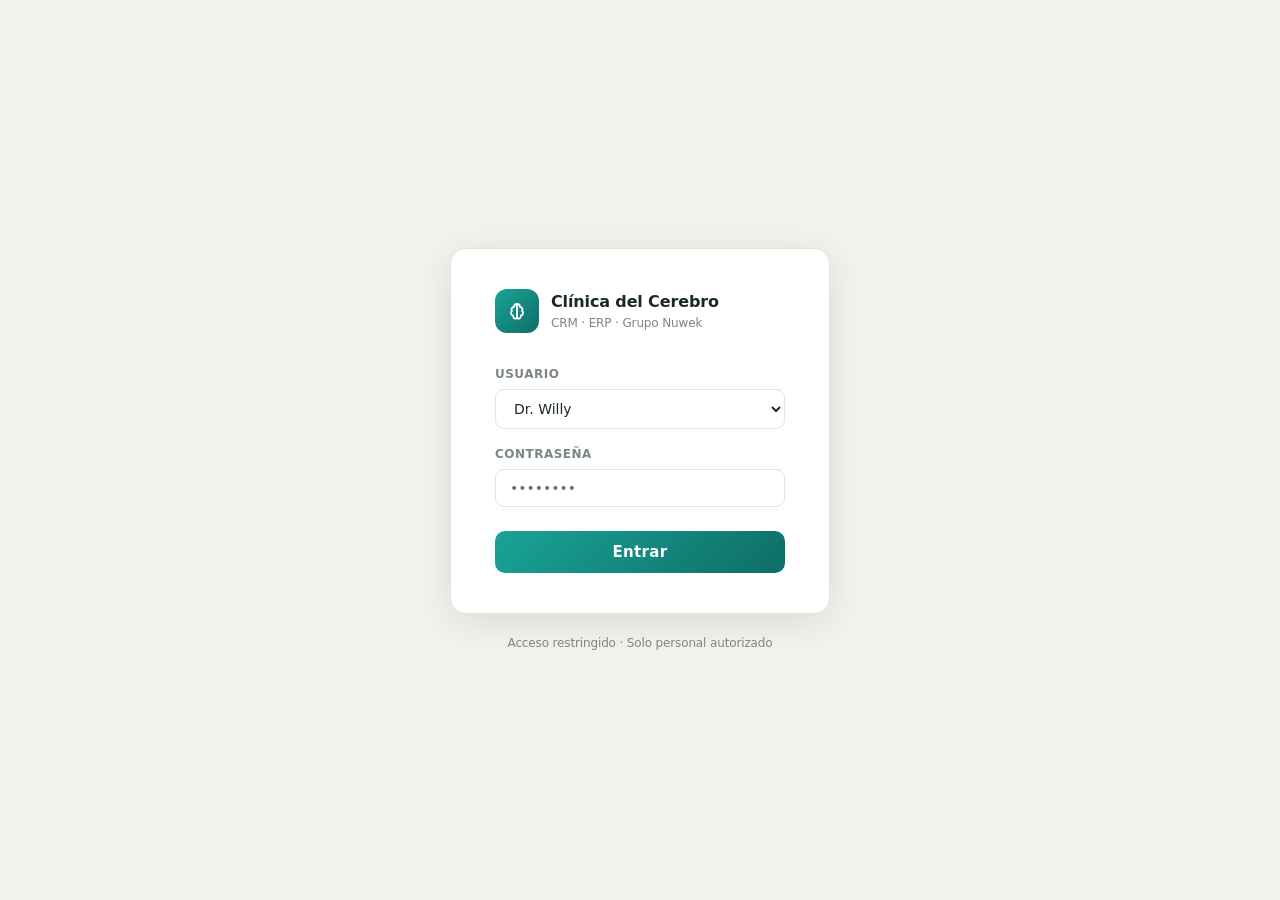
<file: index.html>
<style>
#dash-general canvas { cursor: pointer; }
</style>
<!DOCTYPE html>
<html lang="es">
<head>
<meta charset="UTF-8">
<meta name="viewport" content="width=device-width, initial-scale=1.0">
<title>Clínica del Cerebro · CRM/ERP</title>
<link rel="stylesheet" href="./css/styles.css">
<style>
.admin-lista-card{background:var(--surface,#fff);border:1px solid var(--line,#E5E7EB);border-radius:12px;padding:16px 20px;margin-bottom:14px;}
.admin-lista-head{display:flex;align-items:flex-start;justify-content:space-between;gap:12px;margin-bottom:12px;}
.admin-lista-label{font-weight:700;font-size:0.95rem;color:var(--ink,#1a1a1a);}
.admin-lista-desc{font-size:0.78rem;color:var(--ink-3,#6B7280);margin-top:2px;}
.admin-chips{display:flex;flex-wrap:wrap;gap:8px;}
.admin-chip{display:inline-flex;align-items:center;gap:5px;background:var(--surface-2,#F3F4F6);border:1px solid var(--line,#E5E7EB);border-radius:20px;padding:4px 10px 4px 12px;font-size:0.82rem;color:var(--ink,#1a1a1a);}
.admin-chip button{background:none;border:none;cursor:pointer;color:var(--ink-3,#6B7280);font-size:1rem;line-height:1;padding:0 0 0 2px;}
.admin-chip button:hover{color:var(--red,#C43D3D);}
@keyframes pulse{0%,100%{opacity:1}50%{opacity:.35}}
</style>
</head>
<body>
<!-- PANTALLA DE LOGIN -->
<div id="login-screen" style="display:none;position:fixed;inset:0;background:var(--bg,#F5F3EE);z-index:9999;align-items:center;justify-content:center;flex-direction:column">
  <div style="background:var(--surface,#fff);border:1px solid var(--line,#E2DDD4);border-radius:16px;padding:40px 44px;width:100%;max-width:380px;box-shadow:0 8px 40px rgba(0,0,0,.10)">
    <!-- Logo -->
    <div style="display:flex;align-items:center;gap:12px;margin-bottom:32px">
      <div style="width:44px;height:44px;background:linear-gradient(135deg,#1AA398,#0E6E66);border-radius:12px;display:flex;align-items:center;justify-content:center">
        <svg xmlns="http://www.w3.org/2000/svg" viewBox="0 0 24 24" fill="none" stroke="#fff" stroke-width="1.8" stroke-linecap="round" stroke-linejoin="round" style="width:24px;height:24px"><path d="M12 5a3 3 0 0 0-3 3 2.5 2.5 0 0 0-2 4 2.5 2.5 0 0 0 1 4.5A2.5 2.5 0 0 0 12 19zM12 5a3 3 0 0 1 3 3 2.5 2.5 0 0 1 2 4 2.5 2.5 0 0 1-1 4.5A2.5 2.5 0 0 1 12 19zM12 5v14"/></svg>
      </div>
      <div>
        <div style="font-size:16px;font-weight:800;color:var(--ink,#1A1A1A)">Clínica del Cerebro</div>
        <div style="font-size:12px;color:var(--ink-3,#7C8784);font-weight:500">CRM · ERP · Grupo Nuwek</div>
      </div>
    </div>
    <!-- Formulario -->
    <div style="margin-bottom:16px">
      <label style="font-size:12px;font-weight:600;color:var(--ink-3,#7C8784);text-transform:uppercase;letter-spacing:.04em;display:block;margin-bottom:6px">Usuario</label>
      <select id="login-user" style="width:100%;padding:10px 14px;border:1.5px solid var(--line,#E2DDD4);border-radius:9px;font-size:14px;background:var(--surface,#fff);color:var(--ink,#1A1A1A);outline:none">
        <option value="willy">Dr. Willy</option>
        <option value="vicky">Sra. Vicky</option>
      </select>
    </div>
    <div style="margin-bottom:24px">
      <label style="font-size:12px;font-weight:600;color:var(--ink-3,#7C8784);text-transform:uppercase;letter-spacing:.04em;display:block;margin-bottom:6px">Contraseña</label>
      <input id="login-pass" type="password" placeholder="••••••••" onkeydown="loginKeydown(event)"
        style="width:100%;padding:10px 14px;border:1.5px solid var(--line,#E2DDD4);border-radius:9px;font-size:14px;background:var(--surface,#fff);color:var(--ink,#1A1A1A);outline:none;box-sizing:border-box">
    </div>
    <!-- Error -->
    <div id="login-error" style="display:none;align-items:center;gap:8px;background:#FFF0F0;border:1px solid #FFCCCC;border-radius:8px;padding:10px 14px;margin-bottom:16px;font-size:13px;color:#C43D3D">
      <svg xmlns="http://www.w3.org/2000/svg" viewBox="0 0 24 24" fill="none" stroke="currentColor" stroke-width="2" stroke-linecap="round" style="width:15px;height:15px;flex-shrink:0"><circle cx="12" cy="12" r="9"/><path d="M12 8v4M12 16h.01"/></svg>
      Usuario o contraseña incorrectos
    </div>
    <!-- Botón -->
    <button onclick="loginSubmit()" style="width:100%;padding:12px;background:linear-gradient(135deg,#1AA398,#0E6E66);color:#fff;border:none;border-radius:10px;font-size:15px;font-weight:700;cursor:pointer;letter-spacing:.02em">
      Entrar
    </button>
  </div>
  <div style="margin-top:20px;font-size:12px;color:var(--ink-3,#9AA3A0)">Acceso restringido · Solo personal autorizado</div>
</div>

<div id="app-root"><div class="app">
  <aside class="sidebar">
    <div class="brand">
      <div class="mark"><svg xmlns="http://www.w3.org/2000/svg" viewBox="0 0 24 24" fill="none" stroke="currentColor" stroke-width="1.7" stroke-linecap="round" stroke-linejoin="round"><path d="M12 5a3 3 0 0 0-3 3 2.5 2.5 0 0 0-2 4 2.5 2.5 0 0 0 1 4.5A2.5 2.5 0 0 0 12 19zM12 5a3 3 0 0 1 3 3 2.5 2.5 0 0 1 2 4 2.5 2.5 0 0 1-1 4.5A2.5 2.5 0 0 1 12 19zM12 5v14M9 9h.01M15 9h.01M8.5 13h.01M15.5 13h.01"/></svg></div>
      <div class="name">Clínica del Cerebro<span>CRM · ERP</span></div>
    </div>
    <nav class="nav" id="nav-list"></nav>
    <div class="sidebar-foot"><div class="flow-mini"><b>Flujo del paciente</b><br>Lead → Pipeline → Ganado → Onboarding → Cliente → Sesiones → Cobro → Factura → Alta</div></div>
  </aside>
  <div class="main">
    <header class="topbar">
      <div><div class="page-title" id="page-title">Hoy</div><div class="page-sub" id="page-sub">Centro de actividades</div></div>
      <div class="spacer"></div>
      <div id="sync-dot" style="display:none;align-items:center;gap:6px;font-size:12px;color:var(--ink-3);margin-right:12px">
        <span style="width:7px;height:7px;border-radius:50%;background:var(--blue);animation:pulse 1.2s infinite"></span>Sincronizando
      </div>
      <div class="usercard">
        <div class="who"><b id="user-name">Dr. Willy</b><br><span id="user-role">Acceso total</span></div>
        <div class="av" id="user-av" style="background:linear-gradient(135deg,#1AA398,#0E6E66)">DW</div>
        <!-- selector de usuario deshabilitado — login maneja acceso --><button onclick="cerrarSesion()" title="Cerrar sesión" style="margin-left:8px;background:none;border:1px solid var(--line);border-radius:8px;padding:5px 10px;cursor:pointer;font-size:12px;color:var(--ink-3);font-weight:600">Salir</button>
      </div>
    </header>
    <main class="content">
      <section class="screen active" id="screen-hoy">
        <div class="kpis">
          <div class="kpi x-red"><div class="ic"><svg xmlns="http://www.w3.org/2000/svg" viewBox="0 0 24 24" fill="none" stroke="currentColor" stroke-width="2" stroke-linecap="round"><path d="M12 9v4m0 4h.01M10.3 3.86 1.82 18a2 2 0 0 0 1.71 3h16.94a2 2 0 0 0 1.71-3L13.7 3.86a2 2 0 0 0-3.42 0z"/></svg></div><div class="val" id="kpi-urg">0</div><div class="lbl">Urgentes</div></div>
          <div class="kpi x-primary"><div class="ic"><svg xmlns="http://www.w3.org/2000/svg" viewBox="0 0 24 24" fill="none" stroke="currentColor" stroke-width="2" stroke-linecap="round"><circle cx="12" cy="12" r="9"/><path d="M12 7v5l3 2"/></svg></div><div class="val" id="kpi-hoy">0</div><div class="lbl">Para hoy</div></div>
          <div class="kpi x-blue"><div class="ic"><svg xmlns="http://www.w3.org/2000/svg" viewBox="0 0 24 24" fill="none" stroke="currentColor" stroke-width="2" stroke-linecap="round"><rect x="3" y="4" width="18" height="18" rx="2"/><path d="M16 2v4M8 2v4M3 10h18"/></svg></div><div class="val" id="kpi-man">0</div><div class="lbl">Mañana</div></div>
          <div class="kpi x-green"><div class="ic"><svg xmlns="http://www.w3.org/2000/svg" viewBox="0 0 24 24" fill="none" stroke="currentColor" stroke-width="2" stroke-linecap="round" stroke-linejoin="round"><path d="M20 6 9 17l-5-5"/></svg></div><div class="val" id="kpi-done">0</div><div class="lbl">Completadas</div></div>
        </div>
        <div class="section-head">
          <h2 id="hoy-view-title">Agenda de seguimiento</h2>
          <div class="spacer"></div>
          <div style="display:flex;border:1px solid var(--line);border-radius:9px;overflow:hidden">
            <button id="btn-vista-cal" onclick="hoyVista('calendario')" style="padding:6px 14px;font-size:12px;font-weight:600;border:none;cursor:pointer;background:var(--surface);color:var(--ink-3)">
              <svg xmlns="http://www.w3.org/2000/svg" viewBox="0 0 24 24" fill="none" stroke="currentColor" stroke-width="2" stroke-linecap="round" style="width:13px;height:13px;vertical-align:middle;margin-right:4px"><rect x="3" y="4" width="18" height="18" rx="2"/><path d="M16 2v4M8 2v4M3 10h18"/></svg>Calendario</button>
            <button id="btn-vista-lista" onclick="hoyVista('lista')" style="padding:6px 14px;font-size:12px;font-weight:600;border:none;cursor:pointer;background:var(--ink);color:#fff">Lista</button>
          </div>
        </div>
        <div id="hoy-lista-view">
          <div class="chips" id="act-chips"></div>
          <div id="acts-container"></div>
        </div>
        <div id="hoy-cal-view" style="display:none"></div>
      </section>
      <section class="screen" id="screen-leads">
        <div class="kpis">
          <div class="kpi x-primary"><div class="ic"><svg xmlns="http://www.w3.org/2000/svg" viewBox="0 0 24 24" fill="none" stroke="currentColor" stroke-width="2" stroke-linecap="round"><path d="M16 21v-2a4 4 0 0 0-4-4H6a4 4 0 0 0-4 4v2"/><circle cx="9" cy="7" r="4"/><path d="M22 21v-2a4 4 0 0 0-3-3.87M16 3.13a4 4 0 0 1 0 7.75"/></svg></div><div class="val" id="kpi-total">0</div><div class="lbl">Leads en pipeline</div></div>
          <div class="kpi x-red"><div class="ic"><svg xmlns="http://www.w3.org/2000/svg" viewBox="0 0 24 24" fill="none" stroke="currentColor" stroke-width="2" stroke-linecap="round" stroke-linejoin="round"><path d="M8.5 14.5A5 5 0 0 0 12 22a5 5 0 0 0 3.5-7.5c-.5-.5-1-1.4-1.2-2.5 0 0-1.8 1-2.3 3 0 0-1.5-1-1.5-3.5 0-1.5 1-3 1-3s-2 .5-2.5 2.5C8.3 12 8.5 14.5 8.5 14.5z"/></svg></div><div class="val" id="kpi-hot">0</div><div class="lbl">Leads calientes</div></div>
          <div class="kpi x-amber"><div class="ic"><svg xmlns="http://www.w3.org/2000/svg" viewBox="0 0 24 24" fill="none" stroke="currentColor" stroke-width="2" stroke-linecap="round"><path d="M3 3v18h18"/><path d="m7 14 4-4 3 3 5-6"/></svg></div><div class="val" id="kpi-conv">0%</div><div class="lbl">Tasa a Ganado</div></div>
          <div class="kpi x-blue"><div class="ic"><svg xmlns="http://www.w3.org/2000/svg" viewBox="0 0 24 24" fill="none" stroke="currentColor" stroke-width="2" stroke-linecap="round"><path d="M21 15a2 2 0 0 1-2 2H7l-4 4V5a2 2 0 0 1 2-2h14a2 2 0 0 1 2 2z"/></svg></div><div class="val" id="kpi-canal">—</div><div class="lbl">Canal principal</div></div>
        </div>
        <div class="section-head"><h2>Pipeline</h2><div class="spacer"></div><button class="btn btn-primary" onclick="openNuevoLead()"><svg xmlns="http://www.w3.org/2000/svg" viewBox="0 0 24 24" fill="none" stroke="currentColor" stroke-width="2.2" stroke-linecap="round"><path d="M12 5v14M5 12h14"/></svg>Nuevo lead</button></div>
        <div class="kanban" id="kanban">
          <div class="kcol" id="col-Nuevo" ondragover="onDragOver(event)" ondragleave="onDragLeave(event)" ondrop="onDrop(event,'Nuevo')"><div class="kcol-head"><span class="dot" style="background:#9AA3A0"></span><span class="t">Nuevo</span><span class="c" id="cnt-Nuevo">0</span></div><div class="kcol-desc">Prospectos sin contactar aún</div><div class="kcol-body"></div></div>
          <div class="kcol" id="col-Contactado" ondragover="onDragOver(event)" ondragleave="onDragLeave(event)" ondrop="onDrop(event,'Contactado')"><div class="kcol-head"><span class="dot" style="background:#5B9BD8"></span><span class="t">Contactado</span><span class="c" id="cnt-Contactado">0</span></div><div class="kcol-desc">Primer contacto hecho; calificando</div><div class="kcol-body"></div></div>
          <div class="kcol" id="col-Diagnóstico" ondragover="onDragOver(event)" ondragleave="onDragLeave(event)" ondrop="onDrop(event,'Diagnóstico')"><div class="kcol-head"><span class="dot" style="background:#E0A53B"></span><span class="t">Diagnóstico</span><span class="c" id="cnt-Diagnóstico">0</span></div><div class="kcol-desc">En evaluación / neurometría</div><div class="kcol-body"></div></div>
          <div class="kcol" id="col-Cotizado" ondragover="onDragOver(event)" ondragleave="onDragLeave(event)" ondrop="onDrop(event,'Cotizado')"><div class="kcol-head"><span class="dot" style="background:#7B52C9"></span><span class="t">Cotizado</span><span class="c" id="cnt-Cotizado">0</span></div><div class="kcol-desc">Cotización enviada; dando seguimiento</div><div class="kcol-body"></div></div>
          <div class="kcol" id="col-Ganado" ondragover="onDragOver(event)" ondragleave="onDragLeave(event)" ondrop="onDrop(event,'Ganado')"><div class="kcol-head"><span class="dot" style="background:#1F8A4C"></span><span class="t">Ganado</span><span class="c" id="cnt-Ganado">0</span></div><div class="kcol-desc">Aceptó; pasa a onboarding</div><div class="kcol-body"></div></div>
          <div class="kcol" id="col-Perdido" ondragover="onDragOver(event)" ondragleave="onDragLeave(event)" ondrop="onDrop(event,'Perdido')"><div class="kcol-head"><span class="dot" style="background:#C2553F"></span><span class="t">Perdido</span><span class="c" id="cnt-Perdido">0</span></div><div class="kcol-desc">Cotizó pero no se cerró el trato</div><div class="kcol-body"></div></div>
          <div class="kcol" id="col-No clasifica" ondragover="onDragOver(event)" ondragleave="onDragLeave(event)" ondrop="onDrop(event,'No clasifica')"><div class="kcol-head"><span class="dot" style="background:#8A9199"></span><span class="t">No clasifica</span><span class="c" id="cnt-No clasifica">0</span></div><div class="kcol-desc">No contestan o sin perfil</div><div class="kcol-body"></div></div>
        </div>
        <div class="section-head" style="margin-top:26px"><h2>Lista de leads</h2><div class="spacer"></div><input id="leads-buscar" type="search" placeholder="Buscar por nombre o paciente…" oninput="renderLeadsTabla()" style="font-size:13px;padding:6px 11px;border:1px solid var(--line);border-radius:8px;background:var(--surface);color:var(--ink-1);outline:none;width:230px"></div>
        <div class="tbl-wrap"><table class="tbl"><thead><tr><th>Lead</th><th>Paciente</th><th>Padecimiento</th><th>Etapa</th><th>Canal</th><th>Temp.</th></tr></thead><tbody id="leads-tbody"></tbody></table></div>
      </section>
      <section class="screen" id="screen-clientes">
        <div class="kpis">
          <div class="kpi x-green"><div class="ic"><svg xmlns="http://www.w3.org/2000/svg" viewBox="0 0 24 24" fill="none" stroke="currentColor" stroke-width="2" stroke-linecap="round"><path d="M20 21v-2a4 4 0 0 0-4-4H8a4 4 0 0 0-4 4v2"/><circle cx="12" cy="7" r="4"/></svg></div><div class="val" id="ck-activos">0</div><div class="lbl">Clientes activos</div></div>
          <div class="kpi x-blue"><div class="ic"><svg xmlns="http://www.w3.org/2000/svg" viewBox="0 0 24 24" fill="none" stroke="currentColor" stroke-width="2" stroke-linecap="round"><path d="M2 3h6a4 4 0 0 1 4 4v14a3 3 0 0 0-3-3H2zM22 3h-6a4 4 0 0 0-4 4v14a3 3 0 0 1 3-3h7z"/></svg></div><div class="val" id="ck-sesiones">0</div><div class="lbl">Sesiones impartidas</div></div>
          <div class="kpi x-primary"><div class="ic"><svg xmlns="http://www.w3.org/2000/svg" viewBox="0 0 24 24" fill="none" stroke="currentColor" stroke-width="2" stroke-linecap="round"><path d="M12 2v20M17 5H9.5a3.5 3.5 0 0 0 0 7h5a3.5 3.5 0 0 1 0 7H6"/></svg></div><div class="val" id="ck-cobrado">$0</div><div class="lbl">Total cobrado</div></div>
          <div class="kpi x-amber"><div class="ic"><svg xmlns="http://www.w3.org/2000/svg" viewBox="0 0 24 24" fill="none" stroke="currentColor" stroke-width="2" stroke-linecap="round"><circle cx="12" cy="12" r="9"/><path d="M12 7v5l3 2"/></svg></div><div class="val" id="ck-porcobrar">$0</div><div class="lbl">Por cobrar</div></div>
        </div>
        <div class="section-head"><h2>Cartera de clientes</h2><div class="count" id="cli-count"></div><div class="spacer"></div></div>
        <div id="cli-filtro-chips" style="display:flex;flex-wrap:wrap;gap:6px;margin-bottom:14px;"></div>
        <div id="clientes-acordeones"></div>
      </section>
      <section class="screen" id="screen-egresos">
        <div id="fin-filtro-global" style="margin-bottom:4px"></div>
        <div class="tabs" id="fin-tabs" style="margin-bottom:16px">
          <div class="tab active" id="fintab-egresos" onclick="finTab('egresos')">Egresos</div>
          <div class="tab" id="fintab-ingresos" onclick="finTab('ingresos')">Ingresos</div>
        </div>
        <div class="kpis" id="fin-kpis"></div>
        <div id="escenario-chip-fin"></div>
        <div class="section-head"><h2 id="fin-head">Egresos</h2><div class="spacer"></div><button class="btn btn-primary" id="fin-nuevo-btn" onclick="openNuevoEgreso()"><svg xmlns="http://www.w3.org/2000/svg" viewBox="0 0 24 24" fill="none" stroke="currentColor" stroke-width="2.2" stroke-linecap="round"><path d="M12 5v14M5 12h14"/></svg>Nuevo egreso</button></div>
        <div id="egresos-acordeones"></div>
        <div id="ingresos-acordeones" style="display:none"></div>
      </section>
      <section class="screen" id="screen-facturas">
        <div id="fact-filtro-global" style="margin-bottom:4px"></div>
        <div class="kpis">
          <div class="kpi x-amber"><div class="ic"><svg xmlns="http://www.w3.org/2000/svg" viewBox="0 0 24 24" fill="none" stroke="currentColor" stroke-width="2" stroke-linecap="round"><path d="M14 2H6a2 2 0 0 0-2 2v16a2 2 0 0 0 2 2h12a2 2 0 0 0 2-2V8z"/><path d="M14 2v6h6"/></svg></div><div class="val" id="fk-por-crear">0</div><div class="lbl">Por crear CFDI</div></div>
          <div class="kpi x-blue"><div class="ic"><svg xmlns="http://www.w3.org/2000/svg" viewBox="0 0 24 24" fill="none" stroke="currentColor" stroke-width="2" stroke-linecap="round" stroke-linejoin="round"><path d="m22 2-7 20-4-9-9-4z"/><path d="M22 2 11 13"/></svg></div><div class="val" id="fk-por-enviar">0</div><div class="lbl">Por enviar</div></div>
          <div class="kpi x-green"><div class="ic"><svg xmlns="http://www.w3.org/2000/svg" viewBox="0 0 24 24" fill="none" stroke="currentColor" stroke-width="2" stroke-linecap="round" stroke-linejoin="round"><path d="M20 6 9 17l-5-5"/></svg></div><div class="val" id="fk-enviadas">0</div><div class="lbl">Enviadas</div></div>
          <div class="kpi x-primary"><div class="ic"><svg xmlns="http://www.w3.org/2000/svg" viewBox="0 0 24 24" fill="none" stroke="currentColor" stroke-width="2" stroke-linecap="round"><path d="M12 2v20M17 5H9.5a3.5 3.5 0 0 0 0 7h5a3.5 3.5 0 0 1 0 7H6"/></svg></div><div class="val" id="fk-monto">$0</div><div class="lbl">Monto en cola</div></div>
        </div>
        <div class="section-head"><h2>Historial CFDI</h2><div class="count">Generadas automáticamente desde cobros</div><div class="spacer"></div></div>
        <div id="facturas-list"></div>
      </section>
      <section class="screen" id="screen-tableros">
        <div id="tableros-lock" style="display:none">
          <div class="lock-screen">
            <div class="lk"><svg xmlns="http://www.w3.org/2000/svg" viewBox="0 0 24 24" fill="none" stroke="currentColor" stroke-width="2" stroke-linecap="round"><rect x="3" y="11" width="18" height="11" rx="2"/><path d="M7 11V7a5 5 0 0 1 10 0v4"/></svg></div>
            <h2>Acceso restringido</h2>
            <p>Los tableros ejecutivos están reservados para el <b>Dr. Willy</b>. Cambia de usuario en la esquina superior derecha para acceder.</p>
          </div>
        </div>
        <div id="tableros-content">
          <div id="escenario-banner"></div>
          <div id="dash-filtro" style="margin-bottom:12px"></div>
          <div class="dash-tabs" id="dash-tabs"></div>
          <div class="dashpane active" id="dash-general"></div>
          <div class="dashpane" id="dash-leads"></div>
          <div class="dashpane" id="dash-clientes"></div>
          <div class="dashpane" id="dash-sesiones"></div>
          <div class="dashpane" id="dash-financiero"></div>
        </div>
      </section>
      <section class="screen" id="screen-admin">
        <div style="margin-bottom:20px"><h2 style="font-size:1.1rem;font-weight:700;color:var(--ink)">Listas y catálogos</h2><div style="font-size:13px;color:var(--ink-3);margin-top:2px">Agrega o elimina opciones de los dropdowns. Para cambios permanentes edita <strong>listas.js</strong>.</div></div>
        <div id="admin-listas-cont"></div>
        <div style="margin:32px 0 20px"><h2 style="font-size:1.1rem;font-weight:700;color:var(--ink)">Escenarios financieros</h2><div style="font-size:13px;color:var(--ink-3);margin-top:2px">Define el punto de equilibrio y umbrales para el análisis adaptativo del dashboard.</div></div>
        <div id="admin-escenario-cont"></div>
      </section>
    </main>
  </div>
</div>
  <!-- MENÚ INFERIOR MÓVIL -->
  <nav id="mob-nav" style="display:none">
    <button class="mob-nav-item" onclick="nav('hoy')" id="mob-hoy" style="position:relative">
      <svg xmlns="http://www.w3.org/2000/svg" viewBox="0 0 24 24" fill="none" stroke="currentColor" stroke-width="2" stroke-linecap="round" stroke-linejoin="round"><path d="M3 9l9-7 9 7v11a2 2 0 0 1-2 2H5a2 2 0 0 1-2-2z"/><path d="M9 22V12h6v10"/></svg>
      Hoy
    </button>
    <button class="mob-nav-item" onclick="nav('leads')" id="mob-leads" style="position:relative">
      <svg xmlns="http://www.w3.org/2000/svg" viewBox="0 0 24 24" fill="none" stroke="currentColor" stroke-width="2" stroke-linecap="round"><path d="M16 21v-2a4 4 0 0 0-4-4H6a4 4 0 0 0-4 4v2"/><circle cx="9" cy="7" r="4"/><path d="M22 21v-2a4 4 0 0 0-3-3.87M16 3.13a4 4 0 0 1 0 7.75"/></svg>
      Leads
      <span class="mob-badge" id="mob-badge-leads" style="display:none"></span>
    </button>
    <button class="mob-nav-item" onclick="nav('clientes')" id="mob-clientes">
      <svg xmlns="http://www.w3.org/2000/svg" viewBox="0 0 24 24" fill="none" stroke="currentColor" stroke-width="2" stroke-linecap="round"><path d="M20 21v-2a4 4 0 0 0-4-4H8a4 4 0 0 0-4 4v2"/><circle cx="12" cy="7" r="4"/></svg>
      Clientes
    </button>
    <button class="mob-nav-item" onclick="nav('egresos')" id="mob-finanzas">
      <svg xmlns="http://www.w3.org/2000/svg" viewBox="0 0 24 24" fill="none" stroke="currentColor" stroke-width="2" stroke-linecap="round"><rect x="2" y="5" width="20" height="14" rx="2"/><path d="M2 10h20"/></svg>
      Finanzas
    </button>
    <button class="mob-nav-item" onclick="nav('tableros')" id="mob-tableros">
      <svg xmlns="http://www.w3.org/2000/svg" viewBox="0 0 24 24" fill="none" stroke="currentColor" stroke-width="2" stroke-linecap="round"><path d="M3 3v18h18"/><rect x="7" y="10" width="3" height="7"/><rect x="12" y="6" width="3" height="11"/><rect x="17" y="13" width="3" height="4"/></svg>
      Tableros
    </button>
  </nav>
</div><!-- /app-root -->
<div class="toast" id="toast"><svg xmlns="http://www.w3.org/2000/svg" viewBox="0 0 24 24" fill="none" stroke="currentColor" stroke-width="2.4" stroke-linecap="round" stroke-linejoin="round"><path d="M20 6 9 17l-5-5"/></svg><span id="toast-msg"></span></div>
<!-- m-pipe-detalle -->
<div class="modal" id="m-pipe-detalle">
  <div class="modal-bg" onclick="closeModal('m-pipe-detalle')"></div>
  <div class="modal-box">
    <div class="modal-head">
      <div class="mh-ic"><svg xmlns="http://www.w3.org/2000/svg" viewBox="0 0 24 24" fill="none" stroke="currentColor" stroke-width="2" stroke-linecap="round"><path d="M16 21v-2a4 4 0 0 0-4-4H6a4 4 0 0 0-4 4v2"/><circle cx="9" cy="7" r="4"/></svg></div>
      <div><h3 id="pd-nombre">Lead</h3><div class="mh-sub" id="pd-pac"></div></div>
      <button class="modal-x" onclick="closeModal('m-pipe-detalle')"><svg xmlns="http://www.w3.org/2000/svg" viewBox="0 0 24 24" fill="none" stroke="currentColor" stroke-width="2.2" stroke-linecap="round"><path d="M18 6 6 18M6 6l12 12"/></svg></button>
    </div>
    <div class="modal-body">
      <div id="pd-etapa-wrap" class="field">
        <label>Etapa del pipeline</label>
        <div id="pd-etapa-fixed"></div>
        <select id="pd-etapa-select" style="display:none" onchange="onPdEtapaChange()"><option>Nuevo</option><option>Contactado</option><option>Diagnóstico</option><option>Cotizado</option><option>Ganado</option><option>Perdido</option><option>No clasifica</option></select>
      </div>
      <div class="divider" id="pd-div-1"></div>
      <div class="sec-cap">Datos de contacto</div>
      <div class="field-row">
        <div class="field" id="pd-correo-field"><label>Correo electrónico</label><input id="pd-correo" type="email" placeholder="correo@ejemplo.com"></div>
        <div class="field"><label>Celular</label><input id="pd-cel" type="tel" placeholder="55 1234 5678"></div>
      </div>
      <div class="sec-cap">Datos del paciente</div>
      <div class="field"><label>Nombre del paciente</label><input id="pd-paciente" type="text" placeholder="Nombre del paciente"></div>
      <div class="field-row">
        <div class="field"><label>Edad</label><input id="pd-edad" type="number" min="0" max="120" placeholder="Ej. 10"></div>
        <div class="field" id="pd-genero-field"><label>Género</label><select id="pd-genero"><option value="">— Sin especificar —</option><option>Femenino</option><option>Masculino</option><option>Otro</option></select></div>
      </div>
      <div class="field-row">
        <div class="field"><label>Médico referido</label><select id="pd-medico-ref"><option>Dr. García (Neurólogo)</option><option>Dr. Rodríguez (Pediatra)</option><option>Hospital Ángeles</option><option>IMSS</option><option>Particular</option><option>Otro</option></select></div>
        <div class="field" id="pd-temp-field"><label>Temperatura</label><select id="pd-temp"><option>Caliente</option><option>Tibio</option><option>Frío</option></select></div>
      </div>
      <div class="field-row" id="pd-row-canal">
        <div class="field"><label>Canal de origen</label><select id="pd-canal"><option>Instagram</option><option>Facebook</option><option>WhatsApp</option><option>Google</option><option>Referido</option><option>Otro</option></select></div>
        <div class="field"><label>Siguiente actividad</label><select id="pd-sigact"><option value="">— Ninguna —</option><option>Llamada</option><option>Mensaje WhatsApp</option><option>Enviar cotización</option><option>Agendar cita</option><option>Seguimiento cotización</option><option>Enviar documento</option></select></div>
      </div>
      <div class="field-row" id="pd-row-sigfecha">
        <div class="field"><label>Fecha siguiente actividad</label><input id="pd-sigfecha" type="date"></div>
        <div class="field"><label>Hora</label><input id="pd-sighora" type="time"></div>
      </div>
      <div class="field"><label>Nota</label><textarea id="pd-nota" placeholder="Anota detalles del contacto..."></textarea></div>
      <div class="divider"></div>
      <div class="panel-title"><svg xmlns="http://www.w3.org/2000/svg" viewBox="0 0 24 24" fill="none" stroke="currentColor" stroke-width="2" stroke-linecap="round"><circle cx="12" cy="12" r="9"/><path d="M12 7v5l3 2"/></svg>Historial</div>
      <div class="timeline" id="pd-historial"></div>
    </div>
    <div class="modal-foot">
      <button class="btn btn-ghost" style="color:var(--red);margin-right:auto" onclick="eliminarLead(pipeActualId)">Eliminar</button>
      <button class="btn btn-ghost" onclick="closeModal('m-pipe-detalle')">Cancelar</button>
      <button class="btn btn-primary" onclick="guardarPipe()">Guardar cambios</button>
    </div>
  </div>
</div>

<!-- m-nuevo-lead -->
<div class="modal" id="m-nuevo-lead">
  <div class="modal-bg" onclick="closeModal('m-nuevo-lead')"></div>
  <div class="modal-box">
    <div class="modal-head">
      <div class="mh-ic"><svg xmlns="http://www.w3.org/2000/svg" viewBox="0 0 24 24" fill="none" stroke="currentColor" stroke-width="2" stroke-linecap="round"><path d="M16 21v-2a4 4 0 0 0-4-4H6a4 4 0 0 0-4 4v2"/><circle cx="9" cy="7" r="4"/><path d="M19 8v6M22 11h-6"/></svg></div>
      <div><h3>Nuevo lead</h3><div class="mh-sub">Registra un prospecto en el pipeline</div></div>
      <button class="modal-x" onclick="closeModal('m-nuevo-lead')"><svg xmlns="http://www.w3.org/2000/svg" viewBox="0 0 24 24" fill="none" stroke="currentColor" stroke-width="2.2" stroke-linecap="round"><path d="M18 6 6 18M6 6l12 12"/></svg></button>
    </div>
    <div class="modal-body">
      <div class="sec-cap">Datos de contacto</div>
      <div class="field"><label>Nombre del contacto <span class="req">*</span></label><input id="nl-nombre" type="text" placeholder="Ej. Laura Méndez"></div>
      <div class="field-row">
        <div class="field"><label>Correo electrónico</label><input id="nl-correo" type="email" placeholder="correo@ejemplo.com"></div>
        <div class="field"><label>Celular</label><input id="nl-cel" type="tel" placeholder="55 1234 5678"></div>
      </div>
      <div class="divider"></div>
      <div class="sec-cap">Datos del paciente</div>
      <div class="field"><label>Nombre del paciente</label><input id="nl-paciente" type="text" placeholder="Ej. Diego Méndez (hijo)"></div>
      <div class="field-row">
        <div class="field"><label>Edad</label><input id="nl-edad" type="number" min="0" max="120" placeholder="Ej. 10"></div>
        <div class="field"><label>Género</label><select id="nl-genero"><option value="">— Sin especificar —</option><option>Femenino</option><option>Masculino</option><option>Otro</option></select></div>
      </div>
      <div class="field-row">
        <div class="field"><label>Médico referido</label><select id="nl-medico-ref"><option>Dr. García (Neurólogo)</option><option>Dr. Rodríguez (Pediatra)</option><option>Hospital Ángeles</option><option>IMSS</option><option>Particular</option><option>Otro</option></select></div>
        <div class="field"><label>Temperatura</label><select id="nl-temp"><option>Caliente</option><option>Tibio</option><option>Frío</option></select></div>
      </div>
      <div class="divider"></div>
      <div class="sec-cap">Clasificación y notas</div>
      <div class="field-row">
        <div class="field"><label>Canal</label><select id="nl-canal"><option>Instagram</option><option>Facebook</option><option>WhatsApp</option><option>Google</option><option>Referido</option><option>Otro</option></select></div>
        <div class="field"><label>Etapa inicial</label><select id="nl-etapa"><option>Nuevo</option><option>Contactado</option><option>Diagnóstico</option><option>Cotizado</option></select></div>
      </div>
      <div class="field"><label>Notas</label><textarea id="nl-notas" placeholder="Descripción del paciente, contexto, observaciones..."></textarea></div>
    </div>
    <div class="modal-foot">
      <button class="btn btn-ghost" onclick="closeModal('m-nuevo-lead')">Cancelar</button>
      <button class="btn btn-primary" onclick="guardarNuevoLead()">Crear lead</button>
    </div>
  </div>
</div>

<!-- m-etapa-actividad -->
<div class="modal" id="m-etapa-actividad">
  <div class="modal-bg" onclick="closeModal('m-etapa-actividad')"></div>
  <div class="modal-box">
    <div class="modal-head">
      <div class="mh-ic" style="background:var(--primary-l);color:var(--primary)"><svg xmlns="http://www.w3.org/2000/svg" viewBox="0 0 24 24" fill="none" stroke="currentColor" stroke-width="2" stroke-linecap="round" stroke-linejoin="round"><circle cx="12" cy="12" r="9"/><path d="M9 12h6M13 8l4 4-4 4"/></svg></div>
      <div><h3 id="ea-nombre">Lead</h3><div class="mh-sub" id="ea-sub"></div></div>
      <button class="modal-x" onclick="closeModal('m-etapa-actividad')"><svg xmlns="http://www.w3.org/2000/svg" viewBox="0 0 24 24" fill="none" stroke="currentColor" stroke-width="2.2" stroke-linecap="round"><path d="M18 6 6 18M6 6l12 12"/></svg></button>
    </div>
    <div class="modal-body">
      <div class="panel panel-blue" style="margin-bottom:16px"><div style="font-size:12.5px;color:var(--ink-2)" id="ea-desc"></div></div>
      <div class="field"><label>Actividad de seguimiento</label><select id="ea-tipo"></select></div>
      <div class="field-row">
        <div class="field"><label>Fecha</label><input id="ea-fecha" type="date"></div>
        <div class="field"><label>Hora</label><input id="ea-hora" type="time"></div>
      </div>
      <div class="field"><label>Nota</label><textarea id="ea-nota" placeholder="Detalle del avance, contexto o siguiente paso..."></textarea></div>
      <div class="hint" id="ea-reglatxt"></div>
    </div>
    <div class="modal-foot">
      <button class="btn btn-ghost" onclick="closeModal('m-etapa-actividad')">Cancelar</button>
      <button class="btn btn-primary" onclick="guardarEtapaActividad()">Guardar</button>
    </div>
  </div>
</div>

<!-- m-onboarding -->
<div class="modal" id="m-onboarding">
  <div class="modal-bg" onclick="closeModal('m-onboarding')"></div>
  <div class="modal-box wide">
    <div class="modal-head">
      <div class="mh-ic" style="background:var(--amber-bg);color:var(--amber)"><svg xmlns="http://www.w3.org/2000/svg" viewBox="0 0 24 24" fill="none" stroke="currentColor" stroke-width="2" stroke-linecap="round"><path d="M9 11l3 3L22 4"/><path d="M21 12v7a2 2 0 0 1-2 2H5a2 2 0 0 1-2-2V5a2 2 0 0 1 2-2h11"/></svg></div>
      <div><h3>Onboarding · <span id="ob-nombre">Cliente</span></h3><div class="mh-sub">Cierre comercial y setup clínico</div></div>
      <button class="modal-x" onclick="closeModal('m-onboarding')"><svg xmlns="http://www.w3.org/2000/svg" viewBox="0 0 24 24" fill="none" stroke="currentColor" stroke-width="2.2" stroke-linecap="round"><path d="M18 6 6 18M6 6l12 12"/></svg></button>
    </div>
    <div class="modal-body">
      <div style="display:flex;align-items:center;gap:12px;margin-bottom:6px">
        <span style="font-size:12px;font-weight:600;color:var(--ink-2)">Progreso de onboarding</span>
        <span id="ob-progress-txt" style="margin-left:auto;font-size:12px;font-weight:700;color:var(--primary)">0%</span>
      </div>
      <div class="progress"><div class="progress-bar" id="ob-progress-bar"></div></div>
      <div class="tabs" style="margin-top:18px">
        <div class="tab active" id="obtab-1" onclick="obTab(1)">1 · Cierre comercial</div>
        <div class="tab" id="obtab-2" onclick="obTab(2)">2 · Setup clínico</div>
      </div>
      <div class="tabpane active" id="obpane-1">
        <div id="ob-checks-1"></div>
        <div class="divider"></div>
        <div class="panel-title">Datos del tratamiento <span style="font-weight:500;color:var(--ink-3);font-size:12px">(requeridos para activar)</span></div>
        <div class="field-row">
          <div class="field"><label># de sesiones <span class="req">*</span></label><input id="ob-num-sesiones" type="number" min="1" placeholder="10" oninput="obRecalc()"></div>
          <div class="field"><label>Fecha primera sesión <span class="req">*</span></label><input id="ob-fecha-primera" type="date" oninput="obRecalc()"></div>
        </div>
        <div class="field-row">
          <div class="field"><label>Monto total <span class="req">*</span></label><input id="ob-monto-total" type="number" min="0" placeholder="32000" oninput="obRecalc()"></div>
          <div class="field"><label>Servicio <span class="req">*</span></label><select id="ob-servicio" onchange="obRecalc()"><option value="">— Selecciona —</option></select></div>
        </div>
        <div class="field-row">
          <div class="field"><label>Aseguradora</label><select id="ob-aseguradora"><option value="">— Sin aseguradora —</option></select></div>
          <div class="field"><label>Descuento (%)</label><input id="ob-descuento" type="number" min="0" max="100" placeholder="0" oninput="obToggleMotivo();obRecalc()"></div>
        </div>
        <div class="field-row">
          <div class="field" id="ob-motivo-desc-wrap" style="display:none"><label>Motivo del descuento</label><select id="ob-motivo-desc"></select></div>
        </div>
      </div>
      <div class="tabpane" id="obpane-2">
        <div id="ob-checks-2"></div>
      </div>
    </div>
    <div class="modal-foot">
      <span id="ob-hint" style="margin-right:auto;font-size:12px;color:var(--ink-3);align-self:center"></span>
      <button class="btn btn-ghost" id="ob-cancelar-btn" style="display:none;color:var(--red)" onclick="cancelarOnboarding()">Cancelar</button>
      <button class="btn btn-ghost" onclick="guardarOnboarding()">Guardar y cerrar</button>
      <button class="btn btn-primary" id="ob-activar-btn" onclick="activarCliente()" disabled>Activar cliente</button>
    </div>
  </div>
</div>

<!-- m-ses-asistencia (confirmación previa de asistencia) -->
<div class="modal" id="m-ses-asistencia">
  <div class="modal-bg" onclick="closeModal('m-ses-asistencia')"></div>
  <div class="modal-box" style="max-width:420px">
    <div class="modal-head">
      <div class="mh-ic" style="background:var(--blue-bg);color:var(--blue)"><svg xmlns="http://www.w3.org/2000/svg" viewBox="0 0 24 24" fill="none" stroke="currentColor" stroke-width="2" stroke-linecap="round"><path d="M17 21v-2a4 4 0 0 0-4-4H5a4 4 0 0 0-4 4v2"/><circle cx="9" cy="7" r="4"/><path d="M23 21v-2a4 4 0 0 0-3-3.87"/><path d="M16 3.13a4 4 0 0 1 0 7.75"/></svg></div>
      <div><h3 id="sasist-titulo">Sesión · Cliente</h3><div class="mh-sub" id="sasist-fecha"></div></div>
      <button class="modal-x" onclick="closeModal('m-ses-asistencia')"><svg xmlns="http://www.w3.org/2000/svg" viewBox="0 0 24 24" fill="none" stroke="currentColor" stroke-width="2.2" stroke-linecap="round"><path d="M18 6 6 18M6 6l12 12"/></svg></button>
    </div>
    <div class="modal-body" style="text-align:center;padding:28px 24px 8px">
      <div style="font-size:17px;font-weight:600;color:var(--ink-1);margin-bottom:8px">¿El paciente asistió a la sesión?</div>
      <div style="font-size:13.5px;color:var(--ink-3);margin-bottom:24px">Confirma antes de registrar el cobro, o reagenda si no se presentó.</div>
    </div>
    <div class="modal-foot" style="justify-content:center;gap:12px;flex-wrap:wrap">
      <button class="btn btn-ghost" onclick="closeModal('m-ses-asistencia')">Ver después</button>
      <button class="btn btn-soft" style="min-width:140px" onclick="asistioNo()">No asistió · Reagendar</button>
      <button class="btn btn-primary" style="min-width:140px" onclick="asistioSi()">Sí asistió · Confirmar</button>
    </div>
  </div>
</div>

<!-- m-ses-editar (panel de sesión) -->
<div class="modal" id="m-ses-editar">
  <div class="modal-bg" onclick="closeModal('m-ses-editar')"></div>
  <div class="modal-box">
    <div class="modal-head">
      <div class="mh-ic" id="ses-ed-ic"><svg xmlns="http://www.w3.org/2000/svg" viewBox="0 0 24 24" fill="none" stroke="currentColor" stroke-width="2" stroke-linecap="round"><path d="M2 3h6a4 4 0 0 1 4 4v14a3 3 0 0 0-3-3H2z"/><path d="M22 3h-6a4 4 0 0 0-4 4v14a3 3 0 0 1 3-3h7z"/></svg></div>
      <div><h3 id="ses-ed-title">Sesión</h3><div class="mh-sub" id="ses-ed-sub"></div></div>
      <button class="modal-x" onclick="closeModal('m-ses-editar')"><svg xmlns="http://www.w3.org/2000/svg" viewBox="0 0 24 24" fill="none" stroke="currentColor" stroke-width="2.2" stroke-linecap="round"><path d="M18 6 6 18M6 6l12 12"/></svg></button>
    </div>
    <div class="modal-body">
      <div id="ses-ed-statusrow" style="margin-bottom:16px"></div>
      <div class="field"><label>Fecha de la sesión</label><input id="ses-ed-fecha" type="date"></div>
      <div class="field" id="ses-ed-hora-row"><label>Hora</label><input id="ses-ed-hora" type="time"></div>
      <div class="field"><label>Notas clínicas</label><textarea id="ses-ed-notas" placeholder="Observaciones de la sesión..."></textarea></div>
      <div id="ses-ed-cobro-panel"></div>
    </div>
    <div class="modal-foot" id="ses-ed-foot"></div>
  </div>
</div>

<!-- m-cobro -->
<div class="modal" id="m-cobro">
  <div class="modal-bg" onclick="closeModal('m-cobro')"></div>
  <div class="modal-box">
    <div class="modal-head">
      <div class="mh-ic" style="background:var(--green-bg);color:var(--green)"><svg xmlns="http://www.w3.org/2000/svg" viewBox="0 0 24 24" fill="none" stroke="currentColor" stroke-width="2" stroke-linecap="round"><path d="M12 2v20M17 5H9.5a3.5 3.5 0 0 0 0 7h5a3.5 3.5 0 0 1 0 7H6"/></svg></div>
      <div><h3>Registrar cobro</h3><div class="mh-sub" id="cb-sub"></div></div>
      <button class="modal-x" onclick="closeModal('m-cobro')"><svg xmlns="http://www.w3.org/2000/svg" viewBox="0 0 24 24" fill="none" stroke="currentColor" stroke-width="2.2" stroke-linecap="round"><path d="M18 6 6 18M6 6l12 12"/></svg></button>
    </div>
    <div class="modal-body">
      <div class="field-row">
        <div class="field"><label>Monto cobrado</label><input id="cb-monto" type="number" min="0"><div id="cb-monto-hint" style="font-size:11.5px;color:var(--ink-3);margin-top:4px"></div></div>
        <div class="field"><label>Fecha de cobro</label><input id="cb-fecha" type="date"></div>
      </div>
      <div class="field-row">
        <div class="field"><label>Método de pago</label><select id="cb-metodo" onchange="cbActualizarCuenta()"><option>Transferencia</option><option>Tarjeta</option><option>Efectivo</option><option>Cheque</option></select></div>
        <div class="field"><label>Cuenta</label><select id="cb-cuenta"></select></div>
      </div>
      <div class="field"><label>¿Requiere factura?</label><select id="cb-factura" onchange="$('cb-factura-hint').style.display=this.value==='Sí'?'block':'none'"><option>No</option><option>Sí</option></select></div>
      <div id="cb-factura-hint" class="panel panel-blue" style="margin-bottom:0;display:none">
        <div style="font-size:12.5px;color:var(--ink-2)">Al confirmar el cobro con factura, se generará automáticamente una entrada en el módulo <b>Historial CFDI</b> con estatus <b>Por crear</b>.</div>
      </div>
    </div>
    <div class="modal-foot">
      <button class="btn btn-ghost" onclick="closeModal('m-cobro')">Cancelar</button>
      <button class="btn btn-primary" onclick="registrarCobro()">Confirmar cobro</button>
    </div>
  </div>
</div>

<!-- m-editar-datos-cli -->
<div class="modal" id="m-editar-datos-cli">
  <div class="modal-bg" onclick="closeModal('m-editar-datos-cli')"></div>
  <div class="modal-card" style="max-width:420px">
    <div class="modal-head">
      <div class="mh-ic" style="background:var(--teal-bg);color:var(--teal)"><svg xmlns="http://www.w3.org/2000/svg" viewBox="0 0 24 24" fill="none" stroke="currentColor" stroke-width="2" stroke-linecap="round"><path d="M11 4H4a2 2 0 0 0-2 2v14a2 2 0 0 0 2 2h14a2 2 0 0 0 2-2v-7"/><path d="M18.5 2.5a2.121 2.121 0 0 1 3 3L12 15l-4 1 1-4 9.5-9.5z"/></svg></div>
      <div><h3>Editar datos del cliente</h3><div class="mh-sub">Médico referido · Aseguradora</div></div>
    </div>
    <div class="modal-body" style="display:flex;flex-direction:column;gap:14px">
      <div class="field"><label>Médico referido</label><select id="edc-medico-ref"></select></div>
      <div class="field"><label>Aseguradora</label><select id="edc-aseguradora"></select></div>
      <div class="field"><label>Estatus de seguro</label>
        <select id="edc-estatus-seguro">
          <option value="En proceso">En proceso</option>
          <option value="Cobrado">Cobrado</option>
        </select>
      </div>
    </div>
    <div class="modal-foot">
      <button class="btn btn-ghost" onclick="closeModal('m-editar-datos-cli')">Cancelar</button>
      <button class="btn btn-primary" onclick="guardarEditarDatosCli()">Guardar</button>
    </div>
  </div>
</div>

<!-- m-del-confirm -->
<div class="modal" id="m-del-confirm">
  <div class="modal-bg" onclick="closeModal('m-del-confirm')"></div>
  <div class="modal-box" style="max-width:400px">
    <div class="modal-head">
      <div class="mh-ic" style="background:var(--red-bg);color:var(--red)"><svg xmlns="http://www.w3.org/2000/svg" viewBox="0 0 24 24" fill="none" stroke="currentColor" stroke-width="2" stroke-linecap="round"><polyline points="3 6 5 6 21 6"/><path d="M19 6l-1 14a2 2 0 0 1-2 2H8a2 2 0 0 1-2-2L5 6"/><path d="M10 11v6M14 11v6"/><path d="M9 6V4h6v2"/></svg></div>
      <div><h3>Eliminar registro</h3><div class="mh-sub" id="del-confirm-sub">Esta acción no se puede deshacer.</div></div>
    </div>
    <div class="modal-body">
      <p style="font-size:14px;color:var(--ink-2);margin:0">¿Estás seguro de que deseas eliminar este registro? Una vez eliminado no podrá recuperarse.</p>
    </div>
    <div class="modal-foot">
      <button class="btn btn-ghost" onclick="closeModal('m-del-confirm')">Cancelar</button>
      <button class="btn btn-primary" style="background:var(--red);border-color:var(--red)" id="del-confirm-btn" onclick="delConfirmExecute()">Eliminar</button>
    </div>
  </div>
</div>

<!-- m-reprog -->
<div class="modal" id="m-reprog">
  <div class="modal-bg" onclick="closeModal('m-reprog')"></div>
  <div class="modal-box">
    <div class="modal-head">
      <div class="mh-ic" style="background:var(--blue-bg);color:var(--blue)"><svg xmlns="http://www.w3.org/2000/svg" viewBox="0 0 24 24" fill="none" stroke="currentColor" stroke-width="2" stroke-linecap="round"><rect x="3" y="4" width="18" height="18" rx="2"/><path d="M16 2v4M8 2v4M3 10h18M16 18l2 2 4-4" /></svg></div>
      <div><h3>Reprogramar actividad</h3><div class="mh-sub" id="reprog-info"></div></div>
      <button class="modal-x" onclick="closeModal('m-reprog')"><svg xmlns="http://www.w3.org/2000/svg" viewBox="0 0 24 24" fill="none" stroke="currentColor" stroke-width="2.2" stroke-linecap="round"><path d="M18 6 6 18M6 6l12 12"/></svg></button>
    </div>
    <div class="modal-body">
      <div class="field-row">
        <div class="field"><label>Nueva fecha</label><input id="reprog-fecha" type="date"></div>
        <div class="field"><label>Hora</label><input id="reprog-hora" type="time"></div>
      </div>
      <div class="field"><label>Nota (opcional)</label><textarea id="reprog-nota" placeholder="Motivo del cambio..."></textarea></div>
    </div>
    <div class="modal-foot">
      <button class="btn btn-ghost" onclick="closeModal('m-reprog')">Cancelar</button>
      <button class="btn btn-primary" onclick="confirmarReprog()">Reprogramar</button>
    </div>
  </div>
</div>

<!-- m-act-detalle -->
<div class="modal" id="m-act-detalle">
  <div class="modal-bg" onclick="closeModal('m-act-detalle')"></div>
  <div class="modal-box">
    <div class="modal-head">
      <div class="mh-ic" id="ad-ic"><svg xmlns="http://www.w3.org/2000/svg" viewBox="0 0 24 24" fill="none" stroke="currentColor" stroke-width="2" stroke-linecap="round"><circle cx="12" cy="12" r="9"/><path d="M12 8v4l3 2"/></svg></div>
      <div><h3 id="ad-titulo">Actividad</h3><div class="mh-sub"><span id="ad-tipo"></span> · <span id="ad-fecha"></span></div></div>
      <button class="modal-x" onclick="closeModal('m-act-detalle')"><svg xmlns="http://www.w3.org/2000/svg" viewBox="0 0 24 24" fill="none" stroke="currentColor" stroke-width="2.2" stroke-linecap="round"><path d="M18 6 6 18M6 6l12 12"/></svg></button>
    </div>
    <div class="modal-body">
      <div id="ad-estado-badge" style="margin-bottom:16px"></div>
      <div id="ad-contexto"></div>
    </div>
    <div class="modal-foot" id="ad-acciones"></div>
  </div>
</div>

<!-- m-nuevo-egreso -->
<div class="modal" id="m-nuevo-egreso">
  <div class="modal-bg" onclick="closeModal('m-nuevo-egreso')"></div>
  <div class="modal-box">
    <div class="modal-head">
      <div class="mh-ic" style="background:var(--red-bg);color:var(--red)"><svg xmlns="http://www.w3.org/2000/svg" viewBox="0 0 24 24" fill="none" stroke="currentColor" stroke-width="2" stroke-linecap="round"><path d="M12 2v20M17 5H9.5a3.5 3.5 0 0 0 0 7h5a3.5 3.5 0 0 1 0 7H6"/></svg></div>
      <div><h3>Nuevo egreso</h3><div class="mh-sub">Registra, programa o crea un pago recurrente</div></div>
      <button class="modal-x" onclick="closeModal('m-nuevo-egreso')"><svg xmlns="http://www.w3.org/2000/svg" viewBox="0 0 24 24" fill="none" stroke="currentColor" stroke-width="2.2" stroke-linecap="round"><path d="M18 6 6 18M6 6l12 12"/></svg></button>
    </div>
    <div class="modal-body">
      <div class="tabs">
        <div class="tab active" id="netab-ya" onclick="neTab('ya')">Ya ocurrió</div>
        <div class="tab" id="netab-prog" onclick="neTab('prog')">Programar</div>
        <div class="tab" id="netab-rec" onclick="neTab('rec')">Recurrente</div>
        <div class="tab" id="netab-com" onclick="neTab('com')">Comisiones</div>
      </div>
      <div id="ne-shared">
      <div class="field" style="position:relative"><label>Concepto</label><input id="ne-nombre" type="text" placeholder="Ej. Mantenimiento equipo EMT" oninput="neNombreInput()" onblur="setTimeout(function(){var s=$('ne-suggest');if(s)s.style.display='none';},150)" autocomplete="off"><div id="ne-suggest" style="display:none;position:absolute;top:100%;left:0;right:0;z-index:200;background:var(--surface);border:1px solid var(--line);border-radius:0 0 10px 10px;box-shadow:0 6px 20px #0002;overflow:hidden"></div></div>
      <div class="field"><label>Proveedor</label><input id="ne-proveedor" type="text" placeholder="Ej. CFE, arrendador, proveedor…" autocomplete="off"></div>
      <div class="field-row">
        <div class="field"><label id="ne-monto-lbl">Monto</label><input id="ne-monto" type="number" min="0" placeholder="0" oninput="neIvaUpdate()"></div>
        <div class="field"><label>Categoría</label><select id="ne-cat" onchange="neCatAuto()"><option>Renta</option><option>Nómina</option><option>Servicios</option><option>Insumos</option><option>Equipo</option><option>Software</option><option>Marketing</option><option>Otro</option></select></div>
      </div>
      <div style="display:flex;align-items:center;gap:14px;margin:-4px 0 8px">
        <label class="checkrow" id="ne-iva-row" onclick="neIvaToggle()" style="padding:5px 0"><span class="cbox"><svg xmlns="http://www.w3.org/2000/svg" viewBox="0 0 24 24" fill="none" stroke="currentColor" stroke-width="3" stroke-linecap="round" stroke-linejoin="round"><path d="M20 6 9 17l-5-5"/></svg></span><span><span class="ct">+IVA 16%</span></span></label>
        <span id="ne-iva-detail" style="display:none;font-size:12px;color:var(--ink-3)"></span>
      </div>
      </div>
      <!-- pane: ya -->
      <div class="tabpane active" id="nepane-ya">
        <div class="field-row">
          <div class="field"><label>Fecha de pago</label><input id="ne-fecha" type="date"></div>
          <div class="field"><label>Método</label><select id="ne-metodo" onchange="neActualizarCuenta();neDomAuto()"><option>Transferencia</option><option>Tarjeta</option><option>Efectivo</option><option>Cheque</option><option>Domiciliación</option></select></div>
        </div>
        <div class="field-row">
          <div class="field"><label>Cuenta</label><select id="ne-cuenta"></select></div>
          <div class="field"><label>Deducible</label><select id="ne-deducible"><option>Sí</option><option>No</option></select></div>
        </div>
        <label class="checkrow" id="ne-conciliado-row" onclick="this.classList.toggle('on')"><span class="cbox"><svg xmlns="http://www.w3.org/2000/svg" viewBox="0 0 24 24" fill="none" stroke="currentColor" stroke-width="3" stroke-linecap="round" stroke-linejoin="round"><path d="M20 6 9 17l-5-5"/></svg></span><span><span class="ct">Conciliado con banco</span></span></label>
      </div>
      <!-- pane: prog -->
      <div class="tabpane" id="nepane-prog">
        <div class="field"><label>Fecha límite de pago</label><input id="ne-limite" type="date"></div>
        <div class="hint">Aparecerá en "Por pagar" y se marcará como vencido si pasa la fecha.</div>
      </div>
      <!-- pane: rec -->
      <div class="tabpane" id="nepane-rec">
        <div class="field-row">
          <div class="field"><label>Periodicidad</label>
            <select id="ne-periodicidad" onchange="neRecPerUpdate()">
              <option value="mensual">Mensual</option>
              <option value="bimestral">Bimestral (c/ 2 meses)</option>
              <option value="anual">Anual</option>
            </select>
          </div>
          <div class="field" id="ne-mesvence-row" style="display:none"><label>Mes de vencimiento</label>
            <select id="ne-mesvence">
              <option value="01">Enero</option><option value="02">Febrero</option><option value="03">Marzo</option>
              <option value="04">Abril</option><option value="05">Mayo</option><option value="06">Junio</option>
              <option value="07">Julio</option><option value="08">Agosto</option><option value="09">Septiembre</option>
              <option value="10">Octubre</option><option value="11">Noviembre</option><option value="12">Diciembre</option>
            </select>
          </div>
        </div>
        <div class="field-row">
          <div class="field"><label>Día límite del mes</label><input id="ne-dia" type="number" min="1" max="31" placeholder="Ej. 10"></div>
          <div class="field"><label>Prioridad de pago</label><input id="ne-prioridad" type="number" min="1" max="99" placeholder="Ej. 1 = primero"></div>
        </div>
        <div class="field-row">
          <div class="field"><label>Cuenta / método</label><select id="ne-rec-metodo" onchange="neActualizarCuenta()"><option>Transferencia</option><option>Tarjeta</option><option>Efectivo</option><option>Cheque</option></select></div>
          <div class="field" style="opacity:.4;pointer-events:none"><label>&nbsp;</label><input disabled placeholder="Capital Humano · Renta · Prov."></div>
        </div>
        <div class="hint" id="ne-rec-hint">Aparecerá en "Pagos fijos" con recordatorio mensual.</div>
        <!-- Tramos de monto variable -->
        <div style="margin-top:14px;padding-top:14px;border-top:1px solid var(--line)">
          <div style="font-size:12px;font-weight:600;color:var(--ink-2);margin-bottom:6px">Monto variable por período <span style="font-weight:400;color:var(--ink-3)">(opcional)</span></div>
          <div id="ne-tramos-list"></div>
          <div style="display:flex;gap:8px;align-items:flex-end;margin-top:8px;flex-wrap:wrap">
            <div class="field" style="margin:0;min-width:90px;flex:1"><label>De</label>
              <select id="ne-tr-desde">
                <option value="01">Enero</option><option value="02">Febrero</option><option value="03">Marzo</option>
                <option value="04">Abril</option><option value="05">Mayo</option><option value="06">Junio</option>
                <option value="07">Julio</option><option value="08">Agosto</option><option value="09">Septiembre</option>
                <option value="10">Octubre</option><option value="11">Noviembre</option><option value="12">Diciembre</option>
              </select>
            </div>
            <div class="field" style="margin:0;min-width:90px;flex:1"><label>Hasta</label>
              <select id="ne-tr-hasta">
                <option value="01">Enero</option><option value="02">Febrero</option><option value="03">Marzo</option>
                <option value="04">Abril</option><option value="05">Mayo</option><option value="06">Junio</option>
                <option value="07">Julio</option><option value="08">Agosto</option><option value="09">Septiembre</option>
                <option value="10">Octubre</option><option value="11">Noviembre</option><option value="12">Diciembre</option>
              </select>
            </div>
            <div class="field" style="margin:0;min-width:100px;flex:1.5"><label>Monto en ese período</label>
              <input id="ne-tr-monto" type="number" min="0" placeholder="0">
            </div>
            <button type="button" class="btn btn-soft btn-sm" style="margin-bottom:2px;white-space:nowrap" onclick="neAgregarTramo()">+ Agregar tramo</button>
          </div>
        </div>
      </div>
      <!-- pane: com -->
      <div class="tabpane" id="nepane-com">
        <div class="field-row">
          <div class="field">
            <label>Mes</label>
            <select id="com-mes" onchange="neComUpdate()">
              <option value="01">Enero</option><option value="02">Febrero</option><option value="03">Marzo</option>
              <option value="04">Abril</option><option value="05">Mayo</option><option value="06">Junio</option>
              <option value="07">Julio</option><option value="08">Agosto</option><option value="09">Septiembre</option>
              <option value="10">Octubre</option><option value="11">Noviembre</option><option value="12">Diciembre</option>
            </select>
          </div>
          <div class="field">
            <label>Año</label>
            <input id="com-anio" type="number" min="2020" max="2099" placeholder="2026" onchange="neComUpdate()">
          </div>
        </div>
        <div class="field-row">
          <div class="field">
            <label>Total del período</label>
            <input id="com-total" type="number" min="0" placeholder="0" oninput="neComUpdate()">
          </div>
          <div class="field">
            <label>Modo</label>
            <select id="com-modo" onchange="neComUpdate()">
              <option value="uno">Un registro</option>
              <option value="n">Desglosar en N</option>
            </select>
          </div>
        </div>
        <div class="field" id="com-n-row" style="display:none">
          <label>Número de comisiones</label>
          <input id="com-n" type="number" min="1" max="99" placeholder="3" oninput="neComUpdate()">
        </div>
        <div id="com-preview" style="padding:10px 14px;background:var(--surface-2,rgba(0,0,0,.04));border-radius:8px;font-size:13px;color:var(--ink-2,#666);min-height:38px">Captura el período y el total para ver el resumen.</div>
        <div class="hint" style="margin-top:8px">Las comisiones se registran en Historial de egresos, categoría Otro.</div>
      </div>
    </div>
    <div class="modal-foot">
      <button class="btn btn-ghost" onclick="closeModal('m-nuevo-egreso')">Cancelar</button>
      <button class="btn btn-primary" onclick="guardarNuevoEgreso()">Guardar egreso</button>
    </div>
  </div>
</div>

<!-- m-pago-fijo -->
<div class="modal" id="m-pago-fijo">
  <div class="modal-bg" onclick="closeModal('m-pago-fijo')"></div>
  <div class="modal-box">
    <div class="modal-head">
      <div class="mh-ic" style="background:var(--blue-bg);color:var(--blue)"><svg xmlns="http://www.w3.org/2000/svg" viewBox="0 0 24 24" fill="none" stroke="currentColor" stroke-width="2" stroke-linecap="round"><rect x="3" y="4" width="18" height="18" rx="2"/><path d="M16 2v4M8 2v4M3 10h18"/></svg></div>
      <div><h3>Nuevo pago fijo</h3><div class="mh-sub">Egreso recurrente mensual</div></div>
      <button class="modal-x" onclick="closeModal('m-pago-fijo')"><svg xmlns="http://www.w3.org/2000/svg" viewBox="0 0 24 24" fill="none" stroke="currentColor" stroke-width="2.2" stroke-linecap="round"><path d="M18 6 6 18M6 6l12 12"/></svg></button>
    </div>
    <div class="modal-body">
      <div class="field"><label>Concepto</label><input id="pf-nombre" type="text" placeholder="Ej. Renta consultorio"></div>
      <div class="field-row">
        <div class="field"><label>Monto</label><input id="pf-monto" type="number" min="0"></div>
        <div class="field"><label>Día del mes</label><input id="pf-dia" type="number" min="1" max="31"></div>
      </div>
      <div class="field-row">
        <div class="field"><label>Categoría</label><select id="pf-cat"><option>Renta</option><option>Nómina</option><option>Servicios</option><option>Software</option><option>Otro</option></select></div>
        <div class="field"><label>Cuenta</label><select id="pf-cuenta"><option>BBVA 4521</option><option>HSBC 7832</option><option>Tarjeta 9901 (BBVA)</option></select></div>
      </div>
    </div>
    <div class="modal-foot">
      <button class="btn btn-ghost" onclick="closeModal('m-pago-fijo')">Cancelar</button>
      <button class="btn btn-primary" onclick="guardarPagoFijo()">Crear pago fijo</button>
    </div>
  </div>
</div>

<!-- m-pago-detalle -->
<div class="modal" id="m-pago-detalle">
  <div class="modal-bg" onclick="closeModal('m-pago-detalle')"></div>
  <div class="modal-box">
    <div class="modal-head">
      <div class="mh-ic" style="background:var(--amber-bg);color:var(--amber)"><svg xmlns="http://www.w3.org/2000/svg" viewBox="0 0 24 24" fill="none" stroke="currentColor" stroke-width="2" stroke-linecap="round"><circle cx="12" cy="12" r="9"/><path d="M12 8v4l2 2"/></svg></div>
      <div><h3 id="pgd-nombre">Pago</h3><div class="mh-sub" id="pgd-sub"></div></div>
      <button class="modal-x" onclick="closeModal('m-pago-detalle')"><svg xmlns="http://www.w3.org/2000/svg" viewBox="0 0 24 24" fill="none" stroke="currentColor" stroke-width="2.2" stroke-linecap="round"><path d="M18 6 6 18M6 6l12 12"/></svg></button>
    </div>
    <div class="modal-body" id="pgd-body"></div>
    <div class="modal-foot" id="pgd-foot"></div>
  </div>
</div>

<!-- m-egreso-detalle -->
<div class="modal" id="m-egreso-detalle">
  <div class="modal-bg" onclick="closeModal('m-egreso-detalle')"></div>
  <div class="modal-box">
    <div class="modal-head">
      <div class="mh-ic" style="background:var(--gray-bg);color:var(--ink-2)"><svg xmlns="http://www.w3.org/2000/svg" viewBox="0 0 24 24" fill="none" stroke="currentColor" stroke-width="2" stroke-linecap="round"><path d="M12 20h9M16.5 3.5a2.1 2.1 0 0 1 3 3L7 19l-4 1 1-4z"/></svg></div>
      <div><h3 id="egd-nombre">Editar egreso</h3><div class="mh-sub" id="egd-sub"></div></div>
      <button class="modal-x" onclick="closeModal('m-egreso-detalle')"><svg xmlns="http://www.w3.org/2000/svg" viewBox="0 0 24 24" fill="none" stroke="currentColor" stroke-width="2.2" stroke-linecap="round"><path d="M18 6 6 18M6 6l12 12"/></svg></button>
    </div>
    <div class="modal-body">
      <div class="field-row">
        <div class="field"><label>Monto</label><input id="egd-monto" type="number"></div>
        <div class="field"><label>Fecha de pago</label><input id="egd-fecha" type="date"></div>
      </div>
      <div class="field-row">
        <div class="field"><label>Método</label><select id="egd-metodo" onchange="egdActualizarCuenta()"><option>Transferencia</option><option>Tarjeta</option><option>Efectivo</option><option>Cheque</option></select></div>
        <div class="field"><label>Cuenta</label><select id="egd-cuenta"></select></div>
      </div>
      <div class="field"><label>Deducible</label><select id="egd-deducible"><option>Sí</option><option>No</option></select></div>
      <label class="checkrow" id="egd-conciliado" onclick="this.classList.toggle('on')"><span class="cbox"><svg xmlns="http://www.w3.org/2000/svg" viewBox="0 0 24 24" fill="none" stroke="currentColor" stroke-width="3" stroke-linecap="round" stroke-linejoin="round"><path d="M20 6 9 17l-5-5"/></svg></span><span><span class="ct">Conciliado con banco</span></span></label>
    </div>
    <div class="modal-foot">
      <button class="btn btn-ghost" style="color:var(--red);margin-right:auto" onclick="eliminarEgreso(egresoCtx&&egresoCtx.id)">Eliminar</button>
      <button class="btn btn-ghost" onclick="closeModal('m-egreso-detalle')">Cancelar</button>
      <button class="btn btn-primary" onclick="guardarEgresoDetalle()">Guardar</button>
    </div>
  </div>
</div>

<!-- m-factura-detalle -->
<div class="modal" id="m-factura-detalle">
  <div class="modal-bg" onclick="closeModal('m-factura-detalle')"></div>
  <div class="modal-box">
    <div class="modal-head">
      <div class="mh-ic" style="background:var(--amber-bg);color:var(--amber)"><svg xmlns="http://www.w3.org/2000/svg" viewBox="0 0 24 24" fill="none" stroke="currentColor" stroke-width="2" stroke-linecap="round"><path d="M14 2H6a2 2 0 0 0-2 2v16a2 2 0 0 0 2 2h12a2 2 0 0 0 2-2V8z"/><path d="M14 2v6h6"/></svg></div>
      <div><h3 id="fd-titulo">Factura</h3><div class="mh-sub" id="fd-sub"></div></div>
      <button class="modal-x" onclick="closeModal('m-factura-detalle')"><svg xmlns="http://www.w3.org/2000/svg" viewBox="0 0 24 24" fill="none" stroke="currentColor" stroke-width="2.2" stroke-linecap="round"><path d="M18 6 6 18M6 6l12 12"/></svg></button>
    </div>
    <div class="modal-body">
      <div id="fd-estado-badge" style="margin-bottom:16px"></div>
      <div class="panel" style="background:var(--surface-2);border-color:var(--line)">
        <div class="panel-title">Datos del cobro</div>
        <div id="fd-datos-cobro"></div>
      </div>
      <div class="panel" style="background:var(--surface-2);border-color:var(--line)">
        <div class="panel-title">Datos fiscales</div>
        <div id="fd-datos-fiscales"></div>
      </div>
      <div id="fd-acciones-panel"></div>
    </div>
    <div class="modal-foot" id="fd-footer"></div>
  </div>
</div>
<script>
function cerrarSesion(){
  document.getElementById('app-root').style.display = 'none';
  document.getElementById('login-screen').style.display = 'flex';
  var passEl = document.getElementById('login-pass');
  var errEl  = document.getElementById('login-error');
  if(passEl) passEl.value = '';
  if(errEl)  errEl.style.display = 'none';
}
function loginSubmit(){
  var usr  = document.getElementById('login-user').value;
  var pass = document.getElementById('login-pass').value;
  var PASS = (typeof CDC_USUARIOS !== 'undefined')
    ? Object.fromEntries(Object.entries(CDC_USUARIOS).map(function(e){ return [e[0], e[1].pass]; }))
    : { willy:'Willy2026', vicky:'Vicky2026' };
  if(!PASS[usr] || PASS[usr] !== pass){
    document.getElementById('login-error').style.display = 'flex';
    document.getElementById('login-pass').value = '';
    document.getElementById('login-pass').focus();
    return;
  }
  document.getElementById('login-error').style.display = 'none';
  document.getElementById('login-screen').style.display = 'none';
  document.getElementById('app-root').style.display = '';
  if(window.changeUser) window.changeUser(usr);
  if(window.nav) window.nav('hoy');
  if(window.cargarTodo) window.cargarTodo();
}
function loginKeydown(e){ if(e.key==='Enter') loginSubmit(); }
</script>
<script src="./js/auth.js"></script>
<script src="./js/vendor/chart.umd.min.js"></script>
<script src="./js/app.js?v=202606292200"></script>
<!-- Módulos (cargan DESPUÉS de app.js: usan sus constantes/estado/helpers globales) -->
<script src="./js/modules/leads.js?v=202606292200"></script>
<script src="./js/modules/agenda.js?v=202606292200"></script>
<script src="./js/modules/calendario.js?v=202607170001"></script>
<script src="./js/modules/clientes.js?v=202606292200"></script>
<script src="./js/modules/sesiones.js?v=202606292200"></script>
<script src="./js/modules/cobros.js?v=202606292200"></script>
<script src="./js/modules/egresos.js?v=202606292200"></script>
<script src="./js/modules/facturas.js?v=202606292200"></script>
<script src="./js/modules/tableros.js?v=202606292200"></script>
<script src="./js/modules/escenarios.js?v=202607270001"></script>

<!-- m-ingreso-extra -->
<div class="modal" id="m-ingreso-extra">
  <div class="modal-bg" onclick="closeModal('m-ingreso-extra')"></div>
  <div class="modal-box">
    <div class="modal-head">
      <div class="mh-ic" style="background:#D1FAE5;color:#0E8F73"><svg xmlns="http://www.w3.org/2000/svg" viewBox="0 0 24 24" fill="none" stroke="currentColor" stroke-width="2" stroke-linecap="round"><path d="M12 2v20M17 5H9.5a3.5 3.5 0 0 0 0 7h5a3.5 3.5 0 0 1 0 7H6"/></svg></div>
      <div><h3>Ingreso adicional</h3><div class="mh-sub">Consultoría, venta, donativo u otro</div></div>
      <button class="modal-x" onclick="closeModal('m-ingreso-extra')"><svg xmlns="http://www.w3.org/2000/svg" viewBox="0 0 24 24" fill="none" stroke="currentColor" stroke-width="2.2" stroke-linecap="round"><path d="M18 6 6 18M6 6l12 12"/></svg></button>
    </div>
    <div class="modal-body">
      <div class="field"><label>Concepto <span class="req">*</span></label><input id="ie-concepto" type="text" placeholder="Ej. Consultoría"></div>
      <div class="field"><label>Cliente / fuente</label><input id="ie-cliente" type="text" placeholder="Opcional"></div>
      <div class="field-row"><div class="field"><label>Monto <span class="req">*</span></label><input id="ie-monto" type="number" min="0"></div><div class="field"><label>Categoría</label><select id="ie-cat"><option>Consultoría</option><option>Venta de producto</option><option>Donativo</option><option>Patrocinio</option><option>Capacitación</option><option>Otro</option></select></div></div>
      <div class="field-row"><div class="field"><label>Fecha</label><input id="ie-fecha" type="date"></div><div class="field"><label>Método</label><select id="ie-metodo" onchange="ieActualizarCuenta()"><option>Transferencia</option><option>Tarjeta</option><option>Efectivo</option><option>Cheque</option></select></div></div>
      <div class="field"><label>Cuenta</label><select id="ie-cuenta"></select></div>
      <label class="checkrow" id="ie-conciliado-row" onclick="this.classList.toggle('on')"><span class="cbox"><svg xmlns="http://www.w3.org/2000/svg" viewBox="0 0 24 24" fill="none" stroke="currentColor" stroke-width="3" stroke-linecap="round" stroke-linejoin="round"><path d="M20 6 9 17l-5-5"/></svg></span><span><span class="ct">Conciliado con banco</span></span></label>
    </div>
    <div class="modal-foot"><button class="btn btn-ghost" onclick="closeModal('m-ingreso-extra')">Cancelar</button><button class="btn btn-primary" onclick="guardarIngresoExtra()">Guardar ingreso</button></div>
  </div>
</div>

<!-- m-ingreso-extra-detalle -->
<div class="modal" id="m-ingreso-extra-detalle">
  <div class="modal-bg" onclick="closeModal('m-ingreso-extra-detalle')"></div>
  <div class="modal-box">
    <div class="modal-head">
      <div class="mh-ic" style="background:#D1FAE5;color:#0E8F73"><svg xmlns="http://www.w3.org/2000/svg" viewBox="0 0 24 24" fill="none" stroke="currentColor" stroke-width="2" stroke-linecap="round"><path d="M12 2v20M17 5H9.5a3.5 3.5 0 0 0 0 7h5a3.5 3.5 0 0 1 0 7H6"/></svg></div>
      <div><h3 id="ied-titulo">Ingreso adicional</h3><div class="mh-sub" id="ied-sub"></div></div>
      <button class="modal-x" onclick="closeModal('m-ingreso-extra-detalle')"><svg xmlns="http://www.w3.org/2000/svg" viewBox="0 0 24 24" fill="none" stroke="currentColor" stroke-width="2.2" stroke-linecap="round"><path d="M18 6 6 18M6 6l12 12"/></svg></button>
    </div>
    <div class="modal-body">
      <div class="field-row"><div class="field"><label>Monto</label><input id="ied-monto" type="number" min="0"></div><div class="field"><label>Fecha</label><input id="ied-fecha" type="date"></div></div>
      <div class="field-row"><div class="field"><label>Método</label><select id="ied-metodo" onchange="iedActualizarCuenta()"><option>Transferencia</option><option>Tarjeta</option><option>Efectivo</option><option>Cheque</option></select></div><div class="field"><label>Cuenta</label><select id="ied-cuenta"></select></div></div>
      <div class="field"><label>Categoría</label><select id="ied-cat"><option>Consultoría</option><option>Venta de producto</option><option>Donativo</option><option>Patrocinio</option><option>Capacitación</option><option>Otro</option></select></div>
      <label class="checkrow" id="ied-conciliado" onclick="this.classList.toggle('on')"><span class="cbox"><svg xmlns="http://www.w3.org/2000/svg" viewBox="0 0 24 24" fill="none" stroke="currentColor" stroke-width="3" stroke-linecap="round" stroke-linejoin="round"><path d="M20 6 9 17l-5-5"/></svg></span><span><span class="ct">Conciliado con banco</span></span></label>
    </div>
    <div class="modal-foot"><button class="btn btn-ghost" style="color:var(--red);margin-right:auto" onclick="eliminarIngresoExtra(ingresoExtraCtx)">Eliminar</button><button class="btn btn-ghost" onclick="closeModal('m-ingreso-extra-detalle')">Cerrar</button><button class="btn btn-primary" onclick="guardarIngresoExtraDetalle()">Guardar cambios</button></div>
  </div>
</div>

<!-- m-admin-agregar -->
<div class="modal" id="m-admin-agregar">
  <div class="modal-bg" onclick="closeModal('m-admin-agregar')"></div>
  <div class="modal-box" style="max-width:420px">
    <div class="modal-head">
      <div class="mh-ic" style="background:#EEF3FF;color:var(--primary)"><svg xmlns="http://www.w3.org/2000/svg" viewBox="0 0 24 24" fill="none" stroke="currentColor" stroke-width="2" stroke-linecap="round"><circle cx="12" cy="12" r="3"/></svg></div>
      <div><h3>Agregar opción</h3><div class="mh-sub" id="adm-lista-nombre">Lista</div></div>
      <button class="modal-x" onclick="closeModal('m-admin-agregar')"><svg xmlns="http://www.w3.org/2000/svg" viewBox="0 0 24 24" fill="none" stroke="currentColor" stroke-width="2.2" stroke-linecap="round"><path d="M18 6 6 18M6 6l12 12"/></svg></button>
    </div>
    <div class="modal-body">
      <div class="field"><label>Nueva opción <span class="req">*</span></label><input id="adm-nuevo-item" type="text" placeholder="Escribe el valor..." onkeydown="adm_keydown(event)"></div>
      <div class="hint">Los cambios aplican en esta sesión. Para permanentes edita <strong>listas.js</strong>.</div>
    </div>
    <div class="modal-foot"><button class="btn btn-ghost" onclick="closeModal('m-admin-agregar')">Cancelar</button><button class="btn btn-primary" onclick="guardarNuevoItem()">Agregar</button></div>
  </div>
</div>
</body>
</html>
</file>
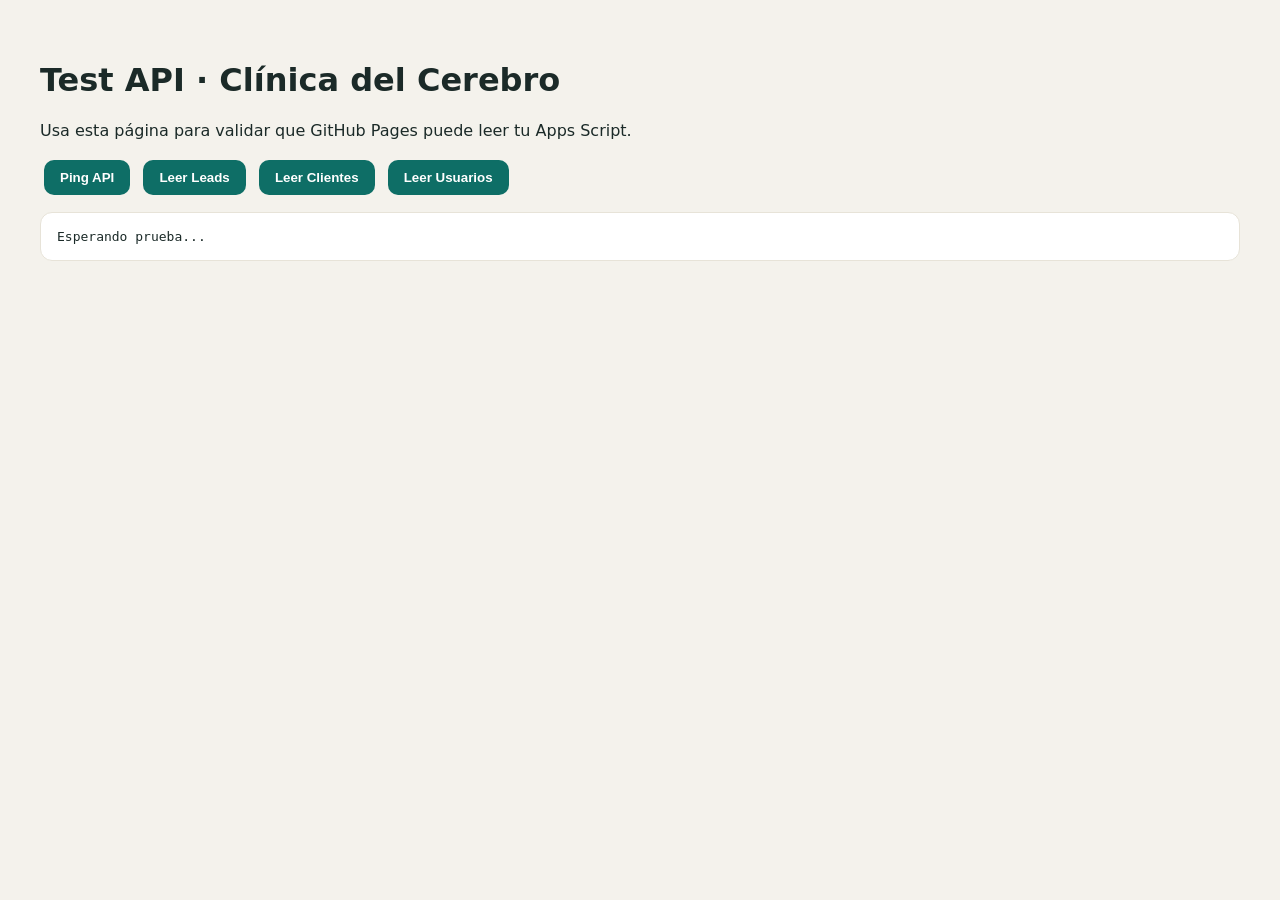
<file: test-api.html>
<!doctype html>
<html lang="es">
<head>
  <meta charset="utf-8" />
  <meta name="viewport" content="width=device-width, initial-scale=1" />
  <title>Test API · Clínica del Cerebro</title>
  <style>
    body { font-family: system-ui, -apple-system, Segoe UI, sans-serif; background:#F4F2EC; color:#1B2A28; padding:32px; }
    button { background:#0E6E66; color:white; border:0; border-radius:10px; padding:10px 16px; font-weight:700; cursor:pointer; margin:4px; }
    pre { background:white; border:1px solid #E7E3D8; border-radius:12px; padding:16px; overflow:auto; }
  </style>
</head>
<body>
  <h1>Test API · Clínica del Cerebro</h1>
  <p>Usa esta página para validar que GitHub Pages puede leer tu Apps Script.</p>
  <button onclick="ping()">Ping API</button>
  <button onclick="action('getLeads')">Leer Leads</button>
  <button onclick="action('getClientes')">Leer Clientes</button>
  <button onclick="action('getUsuarios')">Leer Usuarios</button>
  <pre id="out">Esperando prueba...</pre>
<script>
const API_URL = 'https://script.google.com/macros/s/AKfycbypaqf5pSArutietz1X-0IvL2sLIJuIcVqKYmKeQdDsOV5uQMZWLCan3uEIoza3NqcBKA/exec';
function print(data) { document.getElementById('out').textContent = JSON.stringify(data, null, 2); }
async function ping() {
  try { print(await (await fetch(API_URL)).json()); }
  catch (err) { print({ ok:false, error: err.message }); }
}
async function action(action) {
  try {
    const res = await fetch(API_URL, { method:'POST', headers:{'Content-Type':'text/plain;charset=utf-8'}, body: JSON.stringify({ action }) });
    print(await res.json());
  } catch (err) { print({ ok:false, error: err.message }); }
}
</script>
</body>
</html>
</file>
<file: css/styles.css>
:root{
  --bg:#F4F2EC;
  --surface:#FFFFFF;
  --surface-2:#FBFAF6;
  --ink:#1B2A28;
  --ink-2:#46514F;
  --ink-3:#7C8784;
  --line:#E7E3D8;
  --line-2:#EFEDE4;
  --primary:#0E6E66;
  --primary-d:#0A4F49;
  --primary-l:#E3F0EE;
  --accent:#D98C3A;
  --accent-l:#FBEEDD;
  --amber:#C2820B;  --amber-bg:#FBF1DB;  --amber-bd:#EAD8A6;
  --green:#1F8A4C;  --green-bg:#E4F4E8;  --green-bd:#BEE4C8;
  --violet:#7B52C9; --violet-bg:#EFE8FA; --violet-bd:#D9C9F0;
  --blue:#2C6FD6;   --blue-bg:#E6EFFB;   --blue-bd:#C2D8F4;
  --red:#C43D3D;    --red-bg:#FBE7E7;    --red-bd:#F0C4C4;
  --emerald:#0E8F73;--emerald-bg:#DEF3ED;--emerald-bd:#B5E2D5;
  --orange:#D9742A; --orange-bg:#FBEBDD;
  --gray:#9AA3A0;   --gray-bg:#EFEDE6;
  --shadow-sm:0 1px 2px rgba(27,42,40,.05),0 1px 3px rgba(27,42,40,.07);
  --shadow-md:0 4px 14px rgba(27,42,40,.08),0 2px 4px rgba(27,42,40,.05);
  --shadow-lg:0 18px 50px rgba(27,42,40,.18),0 6px 16px rgba(27,42,40,.10);
  --r:14px; --r-sm:9px; --r-lg:20px;
  --font: -apple-system,BlinkMacSystemFont,"Segoe UI",system-ui,"Helvetica Neue",Arial,sans-serif;
  --mono: "SF Mono",ui-monospace,"Cascadia Mono","Roboto Mono",Menlo,Consolas,monospace;
}
*{box-sizing:border-box;margin:0;padding:0}
html,body{height:100%}
body{font-family:var(--font);background:var(--bg);color:var(--ink);font-size:14px;line-height:1.5;-webkit-font-smoothing:antialiased;letter-spacing:-0.01em}
body::before{content:"";position:fixed;inset:0;pointer-events:none;z-index:0;background:radial-gradient(1200px 600px at 88% -10%, rgba(14,110,102,.06), transparent 60%),radial-gradient(900px 500px at -5% 110%, rgba(217,140,58,.05), transparent 60%)}
button{font-family:inherit;cursor:pointer;border:none;background:none;color:inherit}
input,select,textarea{font-family:inherit;font-size:14px;color:var(--ink)}
svg{display:inline-block;vertical-align:-0.14em;width:16px;height:16px;flex-shrink:0}
.panel-title svg{width:16px;height:16px;color:var(--primary)}
::selection{background:var(--primary);color:#fff}
.app{display:flex;min-height:100vh;position:relative;z-index:1}
.sidebar{width:248px;flex-shrink:0;color:#D6E6E3;position:fixed;top:0;bottom:0;left:0;display:flex;flex-direction:column;padding:22px 16px;z-index:30;background-image:linear-gradient(180deg,#0C5A53 0%,#093F3A 100%)}
.brand{display:flex;align-items:center;gap:11px;padding:4px 8px 22px}
.brand .mark{width:38px;height:38px;border-radius:11px;flex-shrink:0;background:linear-gradient(135deg,#1AA398,#0E6E66);display:flex;align-items:center;justify-content:center;color:#fff;box-shadow:0 4px 12px rgba(0,0,0,.25)}
.brand .mark svg{width:23px;height:23px}
.brand .name{font-weight:700;color:#fff;font-size:15.5px;letter-spacing:-0.02em;line-height:1.1}
.brand .name span{display:block;font-weight:500;font-size:10.5px;color:#7FB8B1;letter-spacing:.06em;text-transform:uppercase;margin-top:2px}
.nav{display:flex;flex-direction:column;gap:3px;margin-top:6px}
.nav-item{display:flex;align-items:center;gap:12px;padding:10px 13px;border-radius:10px;color:#BCD6D2;font-weight:500;font-size:14px;transition:.16s;position:relative;text-align:left;width:100%}
.nav-item svg{width:18px;height:18px;opacity:.85;flex-shrink:0}
.nav-item:hover{background:rgba(255,255,255,.06);color:#fff}
.nav-item.active{background:rgba(255,255,255,.13);color:#fff}
.nav-item.active::before{content:"";position:absolute;left:-16px;top:9px;bottom:9px;width:3.5px;border-radius:0 3px 3px 0;background:var(--accent)}
.nav-item .badge{margin-left:auto;background:var(--accent);color:#fff;font-size:11px;font-weight:700;min-width:20px;height:20px;border-radius:10px;display:flex;align-items:center;justify-content:center;padding:0 6px}
.nav-item.locked{opacity:.42;cursor:not-allowed}
.nav-item.locked:hover{background:none;color:#BCD6D2}
.nav-item .lock{margin-left:auto;opacity:.6}
.sidebar-foot{margin-top:auto;padding:14px 10px 2px;border-top:1px solid rgba(255,255,255,.09)}
.flow-mini{font-size:10.5px;color:#6FA8A1;line-height:1.7;letter-spacing:.01em}
.flow-mini b{color:#9FCFC8;font-weight:600}
.main{flex:1;margin-left:248px;min-width:0;display:flex;flex-direction:column}
.topbar{position:sticky;top:0;z-index:20;background:rgba(244,242,236,.82);backdrop-filter:blur(12px);border-bottom:1px solid var(--line);padding:15px 34px;display:flex;align-items:center;gap:18px}
.topbar .page-title{font-size:21px;font-weight:700;letter-spacing:-0.025em}
.topbar .page-sub{font-size:12.5px;color:var(--ink-3);margin-top:1px}
.topbar .spacer{flex:1}
.usercard{display:flex;align-items:center;gap:10px;background:var(--surface);border:1px solid var(--line);border-radius:12px;padding:6px 8px 6px 12px;box-shadow:var(--shadow-sm)}
.usercard .who{text-align:right;line-height:1.2}
.usercard .who b{font-size:13px;font-weight:600}
.usercard .who span{font-size:11px;color:var(--ink-3)}
.usercard .av{width:34px;height:34px;border-radius:9px;display:flex;align-items:center;justify-content:center;font-weight:700;color:#fff;font-size:13px}
.usercard select{border:1px solid var(--line);border-radius:9px;padding:7px 9px;background:var(--surface-2);font-weight:600;color:var(--ink-2);cursor:pointer;outline:none}
.content{padding:26px 34px 60px;flex:1}
.screen{display:none;animation:fade .3s ease}
.screen.active{display:block}
@keyframes fade{from{opacity:0;transform:translateY(7px)}to{opacity:1;transform:none}}
.kpis{display:grid;grid-template-columns:repeat(4,1fr);gap:15px;margin-bottom:24px}
.kpi{background:var(--surface);border:1px solid var(--line);border-radius:var(--r);padding:17px 18px;box-shadow:var(--shadow-sm);position:relative;overflow:hidden}
.kpi .ic{width:34px;height:34px;border-radius:10px;display:flex;align-items:center;justify-content:center;margin-bottom:12px}
.kpi .ic svg{width:18px;height:18px}
.kpi .val{font-size:27px;font-weight:750;letter-spacing:-0.03em;line-height:1}
.kpi .lbl{font-size:12px;color:var(--ink-3);margin-top:5px;font-weight:500}
.kpi.x-amber .ic{background:var(--amber-bg);color:var(--amber)}
.kpi.x-green .ic{background:var(--green-bg);color:var(--green)}
.kpi.x-blue .ic{background:var(--blue-bg);color:var(--blue)}
.kpi.x-violet .ic{background:var(--violet-bg);color:var(--violet)}
.kpi.x-red .ic{background:var(--red-bg);color:var(--red)}
.kpi.x-primary .ic{background:var(--primary-l);color:var(--primary)}
.kpi.x-accent .ic{background:var(--accent-l);color:var(--accent)}
.kpi.x-gray .ic{background:var(--gray-bg);color:var(--ink-2)}
.card{background:var(--surface);border:1px solid var(--line);border-radius:var(--r);box-shadow:var(--shadow-sm)}
.section-head{display:flex;align-items:center;gap:12px;margin:8px 0 16px}
.section-head h2{font-size:15px;font-weight:700;letter-spacing:-0.01em}
.section-head .count{font-size:12px;color:var(--ink-3);font-weight:500}
.section-head .spacer{flex:1}
.btn{display:inline-flex;align-items:center;gap:7px;padding:9px 15px;border-radius:10px;font-weight:600;font-size:13px;transition:.15s;border:1px solid transparent;white-space:nowrap}
.btn svg{width:16px;height:16px}
.btn-primary{background:var(--primary);color:#fff;box-shadow:0 2px 8px rgba(14,110,102,.28)}
.btn-primary:hover{background:var(--primary-d);transform:translateY(-1px)}
.btn-ghost{background:var(--surface);border-color:var(--line);color:var(--ink-2)}
.btn-ghost:hover{background:var(--surface-2);border-color:var(--ink-3)}
.btn-soft{background:var(--primary-l);color:var(--primary-d)}
.btn-soft:hover{background:#D2E8E5}
.btn-danger{background:var(--red-bg);color:var(--red)}
.btn-danger:hover{background:#F6D8D8}
.btn-sm{padding:6px 11px;font-size:12px}
.btn[disabled]{opacity:.5;cursor:not-allowed;transform:none!important;box-shadow:none}
.chips{display:flex;gap:8px;flex-wrap:wrap;margin-bottom:18px}
.chip{padding:7px 14px;border-radius:20px;font-size:12.5px;font-weight:600;background:var(--surface);border:1px solid var(--line);color:var(--ink-2);transition:.14s}
.chip:hover{border-color:var(--ink-3)}
.chip.active{background:var(--ink);color:#fff;border-color:var(--ink)}
.chip .n{opacity:.6;margin-left:5px;font-weight:600}
.chip.active .n{opacity:.7}
.badge{display:inline-flex;align-items:center;gap:5px;padding:3px 9px;border-radius:7px;font-size:11.5px;font-weight:600;border:1px solid transparent;white-space:nowrap}
.badge svg{width:12px;height:12px}
.b-amber{background:var(--amber-bg);color:var(--amber);border-color:var(--amber-bd)}
.b-green{background:var(--green-bg);color:var(--green);border-color:var(--green-bd)}
.b-violet{background:var(--violet-bg);color:var(--violet);border-color:var(--violet-bd)}
.b-blue{background:var(--blue-bg);color:var(--blue);border-color:var(--blue-bd)}
.b-red{background:var(--red-bg);color:var(--red);border-color:var(--red-bd)}
.b-emerald{background:var(--emerald-bg);color:var(--emerald);border-color:var(--emerald-bd)}
.b-orange{background:var(--orange-bg);color:var(--orange)}
.b-gray{background:var(--gray-bg);color:var(--ink-2)}
.b-primary{background:var(--primary-l);color:var(--primary-d)}
.temp-dot{width:8px;height:8px;border-radius:50%;display:inline-block;margin-right:6px}
.t-Caliente{background:#E0533B}.t-Tibio{background:#E0A53B}.t-Frío{background:#5B9BD8}.t-Frio{background:#5B9BD8}
.act-group-title{font-size:12px;font-weight:700;text-transform:uppercase;letter-spacing:.08em;color:var(--ink-3);margin:22px 0 11px;display:flex;align-items:center;gap:8px}
.act-group-title:first-child{margin-top:0}
.act-card{background:var(--surface);border:1px solid var(--line);border-radius:var(--r);padding:15px 17px;box-shadow:var(--shadow-sm);display:flex;align-items:center;gap:14px;margin-bottom:10px;transition:.16s;cursor:pointer}
.act-card:hover{box-shadow:var(--shadow-md);transform:translateY(-1px);border-color:var(--line-2)}
.act-card.is-urg{border-left:3.5px solid var(--red)}
.act-card.is-done{opacity:.55}
.act-card.is-done .act-main b{text-decoration:line-through}
.act-check{width:26px;height:26px;border-radius:8px;border:2px solid var(--line);flex-shrink:0;display:flex;align-items:center;justify-content:center;color:#fff;transition:.15s}
.act-check:hover{border-color:var(--primary)}
.act-check.on{background:var(--green);border-color:var(--green)}
.act-check svg{width:14px;height:14px;opacity:0}
.act-check.on svg{opacity:1}
.act-ico{width:38px;height:38px;border-radius:11px;flex-shrink:0;display:flex;align-items:center;justify-content:center;background:var(--primary-l);color:var(--primary)}
.act-ico svg{width:18px;height:18px}
.act-main{flex:1;min-width:0}
.act-main b{font-weight:650;font-size:14px}
.act-main .meta{font-size:12.5px;color:var(--ink-3);margin-top:2px}
.act-actions{display:flex;gap:7px;flex-shrink:0}
.icon-btn{width:32px;height:32px;border-radius:8px;display:flex;align-items:center;justify-content:center;color:var(--ink-3);border:1px solid var(--line);background:var(--surface-2);transition:.14s}
.icon-btn:hover{color:var(--primary);border-color:var(--primary-l);background:var(--primary-l)}
.icon-btn svg{width:16px;height:16px}
.kanban{display:flex;gap:14px;overflow-x:auto;padding-bottom:14px;margin-bottom:8px}
.kcol{flex:1;min-width:215px;background:var(--surface-2);border:1px solid var(--line);border-radius:var(--r);display:flex;flex-direction:column;transition:.15s}
.kcol.drag-over{background:var(--primary-l);border-color:var(--primary);border-style:dashed}
.kcol-head{padding:13px 15px 6px;display:flex;align-items:center;gap:8px}
.kcol-desc{padding:0 15px 11px;font-size:11px;line-height:1.35;color:var(--ink-3);border-bottom:1px solid var(--line)}
.kcol-head .dot{width:9px;height:9px;border-radius:50%}
.kcol-head .t{font-weight:700;font-size:13px}
.kcol-head .c{margin-left:auto;font-size:12px;color:var(--ink-3);font-weight:600;background:var(--surface);border:1px solid var(--line);border-radius:7px;padding:1px 8px}
.kcol-body{padding:11px;display:flex;flex-direction:column;gap:10px;min-height:90px;max-height:520px;overflow-y:auto;flex:1}
.lead-card{background:var(--surface);border:1px solid var(--line);border-radius:11px;padding:13px;box-shadow:var(--shadow-sm);cursor:grab;transition:.14s}
.lead-card:hover{box-shadow:var(--shadow-md);transform:translateY(-1px)}
.lead-card.dragging{opacity:.4}
.lead-card .lc-name{font-weight:700;font-size:13.5px;display:flex;align-items:center;justify-content:space-between;gap:6px}
.lead-card .lc-pac{font-size:12px;color:var(--ink-2);margin-top:3px}
.lead-card .lc-foot{display:flex;align-items:center;gap:8px;margin-top:9px;font-size:11.5px;color:var(--ink-3)}
.tbl-wrap{background:var(--surface);border:1px solid var(--line);border-radius:var(--r);overflow:hidden;box-shadow:var(--shadow-sm)}
table.tbl{width:100%;border-collapse:collapse}
.tbl th{text-align:left;font-size:11px;text-transform:uppercase;letter-spacing:.06em;color:var(--ink-3);font-weight:700;padding:13px 16px;background:var(--surface-2);border-bottom:1px solid var(--line)}
.tbl td{padding:13px 16px;border-bottom:1px solid var(--line-2);font-size:13.5px}
.tbl tr:last-child td{border-bottom:none}
.tbl tbody tr{transition:.12s;cursor:pointer}
.tbl tbody tr:hover{background:var(--surface-2)}
.acc{background:var(--surface);border:1px solid var(--line);border-radius:var(--r);margin-bottom:12px;box-shadow:var(--shadow-sm);overflow:hidden;transition:.18s}
.acc.open{box-shadow:var(--shadow-md)}
.acc-head{padding:16px 18px;display:flex;align-items:center;gap:14px;cursor:pointer}
.acc-head:hover{background:var(--surface-2)}
.acc-stripe{width:4px;align-self:stretch;border-radius:4px;flex-shrink:0;margin:-2px 0}
.acc-av{width:42px;height:42px;border-radius:12px;flex-shrink:0;display:flex;align-items:center;justify-content:center;font-weight:700;color:#fff;font-size:15px}
.acc-id{flex:1;min-width:0}
.acc-id .nm{font-weight:700;font-size:15px}
.acc-id .sb{font-size:12.5px;color:var(--ink-3);margin-top:2px}
.acc-right{display:flex;align-items:center;gap:14px;flex-shrink:0}
.acc-mini{text-align:right}
.acc-mini .v{font-weight:700;font-size:14px}
.acc-mini .l{font-size:10.5px;color:var(--ink-3);text-transform:uppercase;letter-spacing:.05em}
.acc-chev{color:var(--ink-3);transition:.2s}
.acc.open .acc-chev{transform:rotate(180deg)}
.acc-body{border-top:1px solid var(--line);padding:20px 22px;background:var(--surface-2)}
.st-onboarding .acc-stripe{background:var(--amber)}.st-onboarding .acc-av{background:linear-gradient(135deg,#E0A93B,#C2820B)}
.st-activo .acc-stripe{background:var(--green)}.st-activo .acc-av{background:linear-gradient(135deg,#2AA85E,#1F8A4C)}
.st-pausado .acc-stripe{background:var(--violet)}.st-pausado .acc-av{background:linear-gradient(135deg,#9163E0,#7B52C9)}
.st-reagendado .acc-stripe{background:var(--blue)}.st-reagendado .acc-av{background:linear-gradient(135deg,#4A86E0,#2C6FD6)}
.st-cancelado .acc-stripe{background:var(--red)}.st-cancelado .acc-av{background:linear-gradient(135deg,#D85656,#C43D3D)}
.st-completado .acc-stripe{background:var(--emerald)}.st-completado .acc-av{background:linear-gradient(135deg,#16A589,#0E8F73)}
.ses-track{display:flex;flex-wrap:wrap;gap:9px;margin:6px 0 4px}
.ses-dot{width:34px;height:34px;border-radius:10px;display:flex;align-items:center;justify-content:center;font-weight:700;font-size:12.5px;cursor:pointer;transition:.15s;border:2px solid transparent;position:relative}
.ses-dot:hover{transform:translateY(-2px) scale(1.06)}
.sd-done{background:var(--green);color:#fff}
.sd-next{background:var(--blue);color:#fff;box-shadow:0 0 0 3px var(--blue-bg);animation:pulse 2s infinite}
.sd-scheduled{background:var(--orange-bg);color:var(--orange);border-color:#EBC79B}
.sd-pending{background:var(--gray-bg);color:var(--ink-3)}
@keyframes pulse{0%,100%{box-shadow:0 0 0 3px var(--blue-bg)}50%{box-shadow:0 0 0 6px rgba(44,111,214,.12)}}
.ses-legend{display:flex;gap:16px;flex-wrap:wrap;font-size:11.5px;color:var(--ink-3);margin-top:10px}
.ses-legend span{display:flex;align-items:center;gap:6px}
.ses-legend i{width:11px;height:11px;border-radius:4px;display:inline-block}
.subgrid{display:grid;grid-template-columns:repeat(auto-fit,minmax(135px,1fr));gap:12px;margin-bottom:18px}
.substat{background:var(--surface);border:1px solid var(--line);border-radius:11px;padding:13px 15px}
.substat .l{font-size:11px;color:var(--ink-3);text-transform:uppercase;letter-spacing:.05em;font-weight:600}
.substat .v{font-size:19px;font-weight:750;margin-top:4px;letter-spacing:-0.02em}
.panel{border-radius:var(--r);padding:17px 18px;margin-bottom:16px;border:1px solid}
.panel-blue{background:var(--blue-bg);border-color:var(--blue-bd)}
.panel-amber{background:var(--amber-bg);border-color:var(--amber-bd)}
.panel-title{font-weight:700;font-size:14px;display:flex;align-items:center;gap:8px;margin-bottom:11px}
.divider{height:1px;background:var(--line);margin:18px 0}
.sec-cap{font-size:11px;font-weight:700;letter-spacing:.04em;text-transform:uppercase;color:var(--primary);margin-bottom:11px}
.field{margin-bottom:14px}
.field label{display:block;font-size:12px;font-weight:600;color:var(--ink-2);margin-bottom:6px}
.field input,.field select,.field textarea{width:100%;border:1px solid var(--line);border-radius:10px;padding:10px 12px;background:var(--surface);outline:none;transition:.14s}
.field input:focus,.field select:focus,.field textarea:focus{border-color:var(--primary);box-shadow:0 0 0 3px var(--primary-l)}
.field textarea{resize:vertical;min-height:64px}
.field .req{color:var(--red)}
.field-row{display:grid;grid-template-columns:1fr 1fr;gap:13px}
.hint{font-size:11.5px;color:var(--ink-3);margin-top:5px}
.modal{position:fixed;inset:0;z-index:100;display:none;align-items:flex-start;justify-content:center;padding:40px 20px;overflow-y:auto}
.modal.open{display:flex;animation:fade .2s ease}
.modal-bg{position:fixed;inset:0;background:rgba(20,30,28,.5);backdrop-filter:blur(3px)}
.modal-box{position:relative;background:var(--surface);border-radius:var(--r-lg);width:100%;max-width:560px;box-shadow:var(--shadow-lg);animation:pop .24s cubic-bezier(.2,.9,.3,1.2);margin:auto 0}
.modal-box.wide{max-width:720px}
@keyframes pop{from{opacity:0;transform:scale(.95) translateY(12px)}to{opacity:1;transform:none}}
.modal-head{padding:20px 24px;border-bottom:1px solid var(--line);display:flex;align-items:flex-start;gap:14px}
.modal-head .mh-ic{width:40px;height:40px;border-radius:12px;flex-shrink:0;display:flex;align-items:center;justify-content:center;background:var(--primary-l);color:var(--primary)}
.modal-head .mh-ic svg{width:20px;height:20px}
.modal-head h3{font-size:17px;font-weight:700;letter-spacing:-0.02em}
.modal-head .mh-sub{font-size:12.5px;color:var(--ink-3);margin-top:2px}
.modal-x{margin-left:auto;width:32px;height:32px;border-radius:9px;display:flex;align-items:center;justify-content:center;color:var(--ink-3);flex-shrink:0}
.modal-x:hover{background:var(--surface-2);color:var(--ink)}
.modal-body{padding:22px 24px;max-height:62vh;overflow-y:auto}
.modal-foot{padding:16px 24px;border-top:1px solid var(--line);display:flex;gap:10px;justify-content:flex-end;background:var(--surface-2);border-radius:0 0 var(--r-lg) var(--r-lg)}
.tabs{display:flex;gap:6px;background:var(--surface-2);border:1px solid var(--line);border-radius:11px;padding:4px;margin-bottom:20px}
.tab{flex:1;padding:9px;border-radius:8px;font-weight:600;font-size:13px;color:var(--ink-3);text-align:center;transition:.14s}
.tab:hover{color:var(--ink)}
.tab.active{background:var(--surface);color:var(--primary-d);box-shadow:var(--shadow-sm)}
.tabpane{display:none}
.tabpane.active{display:block}
.checkrow{display:flex;align-items:center;gap:12px;padding:11px 13px;border:1px solid var(--line);border-radius:11px;margin-bottom:9px;background:var(--surface);transition:.14s;cursor:pointer}
.checkrow:hover{border-color:var(--primary-l)}
.checkrow.on{background:var(--primary-l);border-color:var(--primary)}
.cbox{width:22px;height:22px;border-radius:7px;border:2px solid var(--line);flex-shrink:0;display:flex;align-items:center;justify-content:center;color:#fff;transition:.14s}
.checkrow.on .cbox{background:var(--primary);border-color:var(--primary)}
.cbox svg{width:13px;height:13px;opacity:0}
.checkrow.on .cbox svg{opacity:1}
.checkrow .ct{font-weight:600;font-size:13.5px}
.checkrow .cd{font-size:11.5px;color:var(--ink-3)}
.progress{height:9px;border-radius:6px;background:var(--line);overflow:hidden;margin:5px 0}
.progress-bar{height:100%;background:linear-gradient(90deg,var(--primary),#16A589);border-radius:6px;transition:width .4s cubic-bezier(.2,.9,.3,1);width:0%}
.progress-mini{height:6px;border-radius:4px;background:var(--line-2);overflow:hidden;margin-top:6px}
.progress-mini > i{display:block;height:100%;background:var(--green);border-radius:4px}
.dash-tabs{display:flex;gap:7px;flex-wrap:wrap;margin-bottom:22px}
.dash-tab{padding:9px 16px;border-radius:10px;font-weight:600;font-size:13px;background:var(--surface);border:1px solid var(--line);color:var(--ink-2);transition:.14s}
.dash-tab:hover{border-color:var(--ink-3)}
.dash-tab.active{background:var(--primary);color:#fff;border-color:var(--primary)}
.dash-grid{display:grid;gap:18px}
.cols-2{grid-template-columns:1fr 1fr}
.chart-card{background:var(--surface);border:1px solid var(--line);border-radius:var(--r);padding:20px;box-shadow:var(--shadow-sm)}
.chart-card h3{font-size:14px;font-weight:700;margin-bottom:4px}
.chart-card .ch-sub{font-size:12px;color:var(--ink-3);margin-bottom:16px}
.chart-wrap{position:relative;height:280px}
.chart-wrap.tall{height:330px}
.dashpane{display:none}
.dashpane.active{display:block}
.lock-screen{text-align:center;padding:80px 20px;max-width:440px;margin:40px auto}
.lock-screen .lk{width:74px;height:74px;border-radius:20px;background:var(--red-bg);color:var(--red);display:flex;align-items:center;justify-content:center;margin:0 auto 22px}
.lock-screen .lk svg{width:36px;height:36px}
.lock-screen h2{font-size:20px;font-weight:700;margin-bottom:8px}
.lock-screen p{color:var(--ink-3);font-size:14px;line-height:1.6}
.empty{text-align:center;padding:46px 20px;color:var(--ink-3)}
.empty svg{width:40px;height:40px;opacity:.4;margin-bottom:12px}
.histrow{display:flex;align-items:center;gap:13px;padding:13px 0;border-bottom:1px solid var(--line-2)}
.histrow:last-child{border-bottom:none}
.toast{position:fixed;bottom:26px;left:50%;transform:translateX(-50%) translateY(80px);background:var(--ink);color:#fff;padding:13px 20px;border-radius:12px;font-weight:600;font-size:13.5px;box-shadow:var(--shadow-lg);z-index:200;display:flex;align-items:center;gap:10px;opacity:0;transition:.3s;max-width:90vw}
.toast.show{transform:translateX(-50%) translateY(0);opacity:1}
.toast svg{width:18px;height:18px;color:#5FD3A3}
.timeline{position:relative;padding-left:22px}
.timeline::before{content:"";position:absolute;left:6px;top:4px;bottom:4px;width:2px;background:var(--line)}
.tl-item{position:relative;padding-bottom:14px}
.tl-item::before{content:"";position:absolute;left:-19px;top:4px;width:9px;height:9px;border-radius:50%;background:var(--primary);border:2px solid var(--surface);box-shadow:0 0 0 2px var(--line)}
.tl-item .tl-t{font-size:11.5px;color:var(--ink-3)}
.tl-item .tl-x{font-size:13px;font-weight:500}
@media (max-width:1080px){.kpis{grid-template-columns:repeat(2,1fr)}.cols-2{grid-template-columns:1fr}}

/* ── Filtro Finanzas ─────────────────────────────────────── */
.fin-filtro-bar{display:flex;align-items:center;gap:10px;flex-wrap:wrap;background:var(--surface);border:1px solid var(--line);border-radius:var(--r-sm);padding:10px 16px;margin-bottom:18px;box-shadow:var(--shadow-sm)}
.fin-filtro-ico{width:15px;height:15px;color:var(--ink-3);flex-shrink:0}
.fin-filtro-label{font-size:11px;font-weight:700;color:var(--ink-3);letter-spacing:.04em;text-transform:uppercase}
.fin-filtro-sel{font-size:13px;font-family:var(--font);font-weight:500;color:var(--ink);padding:7px 11px;border:1px solid var(--line);border-radius:8px;background:var(--surface-2);cursor:pointer;min-width:148px;height:36px;outline:none;transition:.14s}
.fin-filtro-sel:focus{border-color:var(--primary);box-shadow:0 0 0 3px var(--primary-l)}
.fin-filtro-clear{margin-left:4px;font-size:12px;padding:6px 12px;color:var(--ink-3);border:1px solid var(--line);border-radius:8px;font-weight:600;transition:.14s;background:var(--surface)}
.fin-filtro-clear:hover{color:var(--red);border-color:var(--red-bd);background:var(--red-bg)}

/* ── Custom dropdown filtro ──────────────────────────────── */
.fdd{position:relative;display:inline-block;user-select:none}
.fdd-val{display:flex;align-items:center;gap:6px;padding:7px 12px;border:1px solid var(--line);border-radius:8px;background:var(--surface-2);color:var(--ink);font-size:13px;font-weight:500;cursor:pointer;min-width:148px;height:36px;transition:.14s}
.fdd-val svg{width:14px;height:14px;color:var(--ink-3);margin-left:auto;transition:.2s;flex-shrink:0}
.fdd:hover .fdd-val{border-color:var(--ink-3)}
.fdd.open .fdd-val{border-color:var(--primary);box-shadow:0 0 0 3px var(--primary-l)}
.fdd.open .fdd-val svg{transform:rotate(180deg)}
.fdd-list{display:none;position:absolute;top:calc(100% + 6px);left:0;min-width:100%;background:var(--surface);border:1px solid var(--line);border-radius:var(--r-sm);box-shadow:var(--shadow-md);z-index:200;padding:5px;max-height:280px;overflow-y:auto}
.fdd.open .fdd-list{display:block;animation:fade .15s ease}
.fdd-item{padding:8px 12px;border-radius:7px;font-size:13px;font-weight:500;color:var(--ink-2);cursor:pointer;transition:.1s}
.fdd-item:hover{background:var(--primary-l);color:var(--primary-d)}
.fdd-item.selected{background:var(--primary);color:#fff;font-weight:600}
.fdd-item.selected:hover{background:var(--primary-d)}

/* ── Filtro Tableros chips de meses ──────────────────────── */
.dash-filtro-bar{display:flex;align-items:center;gap:10px;flex-wrap:wrap;background:var(--surface);border:1px solid var(--line);border-radius:var(--r-sm);padding:10px 16px;margin-bottom:4px;box-shadow:var(--shadow-sm)}
.dash-mes-chips{display:flex;gap:5px;flex-wrap:wrap}
.dash-mes-chip{padding:5px 10px;border-radius:20px;font-size:12px;font-weight:600;border:1.5px solid var(--line);background:var(--surface-2);color:var(--ink-3);cursor:pointer;transition:.14s;line-height:1}
.dash-mes-chip:hover{border-color:var(--primary);color:var(--primary);background:var(--primary-l)}
.dash-mes-chip.active{background:var(--primary);border-color:var(--primary);color:#fff}
.dash-preset-row{display:flex;gap:6px;flex-wrap:wrap}
.dash-preset-chip{display:inline-flex;align-items:center;gap:5px;padding:5px 12px;border-radius:20px;font-size:12.5px;font-weight:600;border:1.5px solid var(--line);background:var(--surface-2);color:var(--ink-2);cursor:pointer;transition:.14s;line-height:1}
.dash-preset-chip:hover{border-color:var(--primary);color:var(--primary);background:var(--primary-l)}
.dash-preset-chip.active{background:var(--primary);border-color:var(--primary);color:#fff}
.dash-preset-bdg{font-size:11px;font-weight:700;padding:1px 7px;border-radius:10px;background:var(--primary-l);color:var(--primary)}
.dash-preset-bdg.act{background:rgba(255,255,255,.22);color:#fff}

/* ══════════════════════════════════════════════════════════════
   RESPONSIVE — Móvil & Tablet
   Grupo Nuwek · CDC CRM · Junio 2026
   ══════════════════════════════════════════════════════════════ */

/* ── Tablet (≤ 1024px) ─────────────────────────────────────── */
@media (max-width:1024px){
  .sidebar{width:220px}
  .main{margin-left:220px}
  .kpis{grid-template-columns:repeat(2,1fr)}
  .kanban{gap:10px}
  .kcol{min-width:200px}
  .modal-box{max-width:96vw}
  .modal-box.wide{max-width:98vw}
  .dash-grid.cols-2{grid-template-columns:1fr}
  .acc-right .acc-mini{display:none}
}

/* ── Móvil (≤ 768px) ──────────────────────────────────────── */
@media (max-width:768px){
  /* Ocultar sidebar lateral */
  .sidebar{display:none}
  .main{margin-left:0}

  /* Topbar compacto */
  .topbar{padding:10px 14px;gap:8px}
  .page-title{font-size:17px}
  .page-sub{display:none}
  .usercard .who{display:none}
  .usercard{gap:6px}

  /* Menú inferior fijo */
  #mob-nav{
    display:flex;
    position:fixed;bottom:0;left:0;right:0;
    background:var(--surface);
    border-top:1px solid var(--line);
    z-index:50;
    padding:0 4px;
    padding-bottom:env(safe-area-inset-bottom, 0px);
    box-shadow:0 -2px 12px rgba(27,42,40,.08);
  }
  .mob-nav-item{
    flex:1;display:flex;flex-direction:column;align-items:center;
    gap:3px;padding:8px 4px 6px;
    font-size:10px;font-weight:600;color:var(--ink-3);
    cursor:pointer;border:none;background:none;
    transition:.14s;border-top:2px solid transparent;
  }
  .mob-nav-item svg{width:20px;height:20px;opacity:.7}
  .mob-nav-item.active{color:var(--primary);border-top-color:var(--primary)}
  .mob-nav-item.active svg{opacity:1}
  .mob-nav-item .mob-badge{
    position:absolute;top:6px;right:calc(50% - 18px);
    background:var(--red);color:#fff;
    font-size:9px;font-weight:700;line-height:1;
    padding:2px 4px;border-radius:10px;min-width:14px;text-align:center;
  }

  /* Contenido con espacio para menú inferior */
  .content{padding-bottom:70px}

  /* KPIs 2 columnas */
  .kpis{grid-template-columns:repeat(2,1fr);gap:10px}
  .kpi{padding:14px}
  .kpi .val{font-size:22px}

  /* Cards apiladas */
  .dash-grid,.dash-grid.cols-2{grid-template-columns:1fr;gap:12px}
  .chart-card{padding:14px}

  /* Kanban scroll horizontal */
  .kanban{flex-wrap:nowrap;overflow-x:auto;-webkit-overflow-scrolling:touch;gap:10px;padding-bottom:8px;scroll-snap-type:x mandatory}
  .kcol{min-width:260px;scroll-snap-align:start;flex-shrink:0}

  /* Modales full-width */
  .modal-box{
    width:100vw;max-width:100vw;
    margin:0;border-radius:var(--r-lg) var(--r-lg) 0 0;
    position:fixed;bottom:0;left:0;right:0;
    max-height:92vh;overflow-y:auto;
  }
  .modal-box.wide{max-width:100vw}
  .modal{align-items:flex-end}
  .modal-bg{background:rgba(0,0,0,.45)}

  /* Acordeones */
  .acc-head{gap:10px;padding:12px}
  .acc-av{width:36px;height:36px;font-size:13px}
  .acc-right{gap:8px}
  .acc-right .badge{display:none}

  /* Tabla leads scroll */
  .tbl-wrap{overflow-x:auto;-webkit-overflow-scrolling:touch}
  .tbl{min-width:500px}

  /* Filtros compactos */
  .fin-filtro-bar,.dash-filtro-bar{padding:8px 12px;gap:6px}
  .fin-filtro-sel,.fdd-val{min-width:120px;font-size:12px}
  .dash-mes-chips{gap:4px}
  .dash-mes-chip{padding:4px 8px;font-size:11px}

  /* Sesiones dots más pequeños */
  .ses-track{gap:5px}
  .ses-dot{width:28px;height:28px;font-size:11px}

  /* Subgrid 2 columnas en móvil */
  .subgrid{grid-template-columns:repeat(2,1fr)}

  /* Login en móvil */
  #login-screen > div{
    margin:16px;padding:28px 22px;border-radius:16px;
    width:calc(100% - 32px);max-width:none;
  }

  /* Tablero filtro fila wrap */
  .dash-filtro-bar{flex-wrap:wrap}
}

/* ── Móvil pequeño (≤ 390px — iPhone SE, mini) ──────────────── */
@media (max-width:390px){
  .kpis{grid-template-columns:1fr 1fr}
  .kpi .val{font-size:19px}
  .mob-nav-item{font-size:9px}
  .mob-nav-item svg{width:18px;height:18px}
}

/* Fix menú inferior siempre visible */
@media (max-width:768px){
  #mob-nav{display:flex !important}
  #screen-tableros{padding-bottom:70px}
  #screen-tableros #tableros-content{padding-bottom:0}
}

/* ══════════════════════════════════════════════════════════
   MÓDULO CALENDARIO
   ══════════════════════════════════════════════════════════ */
.cal-wrap{padding:4px 0}
.cal-summary-row{margin-bottom:16px}
.cal-layout{display:grid;grid-template-columns:1fr 400px;gap:18px;align-items:start}

/* Tarjeta calendario */
.cal-card{background:var(--surface);border:1px solid var(--line);border-radius:var(--r-lg,14px);box-shadow:var(--shadow-sm);overflow:hidden}
.cal-nav-bar{display:flex;align-items:center;justify-content:space-between;padding:16px 20px 12px;border-bottom:1px solid var(--line)}
.cal-month-label{font-size:16px;font-weight:700;letter-spacing:-.015em;color:var(--ink)}
.cal-dow-row{display:grid;grid-template-columns:repeat(7,1fr);padding:10px 14px 4px}
.cal-dow-row span{text-align:center;font-size:10px;font-weight:700;letter-spacing:.07em;text-transform:uppercase;color:var(--ink-3);padding:4px 0}
.cal-days-grid{display:grid;grid-template-columns:repeat(7,1fr);gap:4px;padding:4px 14px 16px}

/* Celdas */
.cal-day{display:flex;flex-direction:column;align-items:center;padding:10px 4px 8px;border-radius:10px;cursor:pointer;min-height:72px;border:2px solid transparent;transition:background .1s}
.cal-day:hover{background:var(--surface-2)}
.cal-day:focus-visible{outline:2px solid var(--primary);outline-offset:1px}
.cal-day.other-month{opacity:.28;pointer-events:none}
.cal-day.is-today{background:var(--primary-l);border-color:var(--primary)}
.cal-day.is-today .cal-day-num{color:var(--primary);font-weight:800}
.cal-day.is-selected:not(.is-today){background:var(--surface-2);border-color:var(--ink-3)}
.cal-day.is-selected.is-today{border-color:var(--primary-d)}
.cal-day-num{font-size:15px;font-weight:600;font-variant-numeric:tabular-nums;color:var(--ink-2);line-height:1}
.cal-pips{display:flex;gap:3px;margin-top:7px;flex-wrap:wrap;justify-content:center;max-width:40px}
.cal-pip{display:block;width:6px;height:6px;border-radius:50%;flex-shrink:0}
.pip-venc{background:var(--red)}
.pip-pend{background:var(--primary)}
.pip-done{background:var(--green);opacity:.45}

/* Panel detalle */
.cal-detail-card{background:var(--surface);border:1px solid var(--line);border-radius:var(--r-lg,14px);box-shadow:var(--shadow-sm);min-height:460px;display:flex;flex-direction:column;overflow:hidden}
.cal-detail-hd{padding:16px 18px 10px;border-bottom:1px solid var(--line)}
.cal-filter-strip{display:flex;gap:6px;padding:10px 14px 6px;flex-wrap:wrap}
.cal-act-list{flex:1;overflow-y:auto;padding:6px 14px 14px;display:flex;flex-direction:column;gap:0}
.cal-act-list::-webkit-scrollbar{width:4px}
.cal-act-list::-webkit-scrollbar-track{background:transparent}
.cal-act-list::-webkit-scrollbar-thumb{background:var(--line);border-radius:2px}

/* Responsivo */
@media (max-width:900px){
  .cal-layout{grid-template-columns:1fr}
  .cal-day{min-height:56px}
}
@media (max-width:768px){
  .cal-layout{gap:12px}
  .cal-day{min-height:48px;padding:7px 2px 5px}
  .cal-day-num{font-size:13px}
  .cal-days-grid{gap:2px;padding:4px 8px 12px}
  .cal-dow-row{padding:8px 8px 4px}
  #screen-calendario{padding-bottom:80px}
}
</file>
